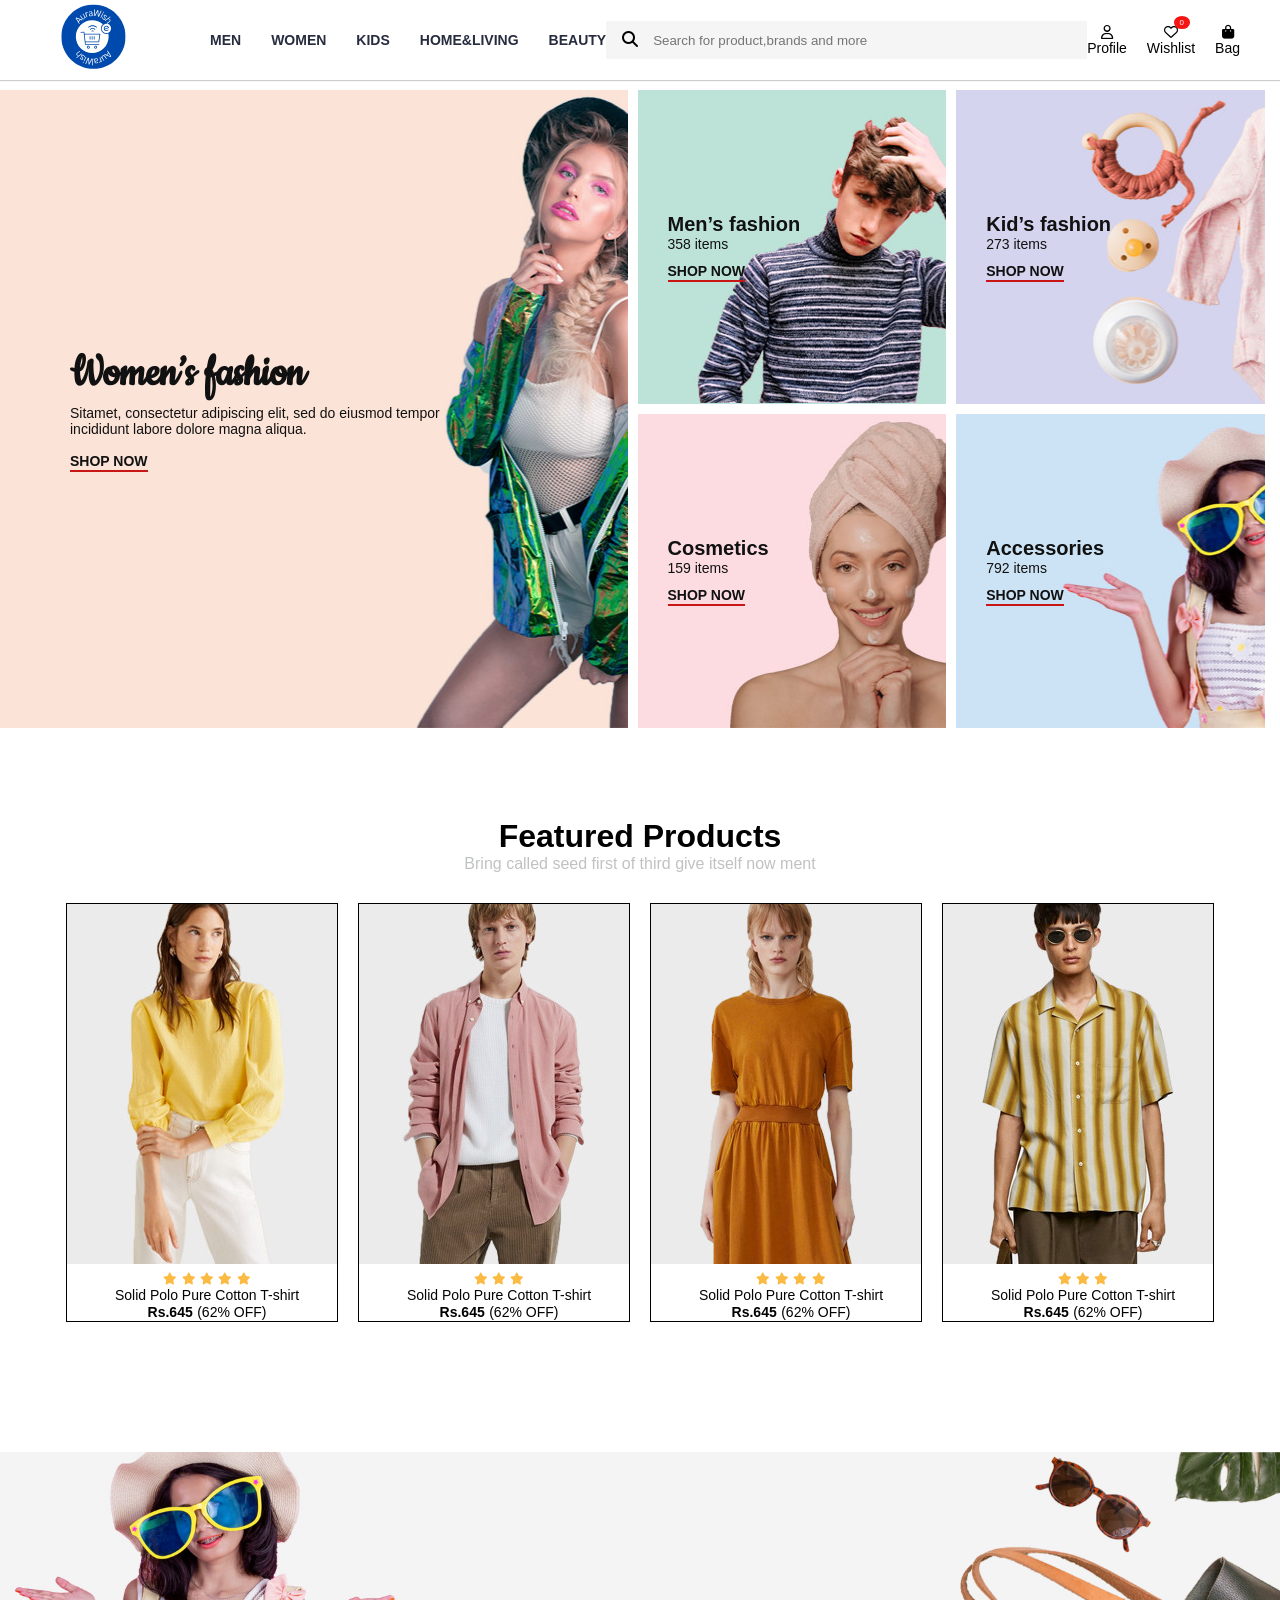
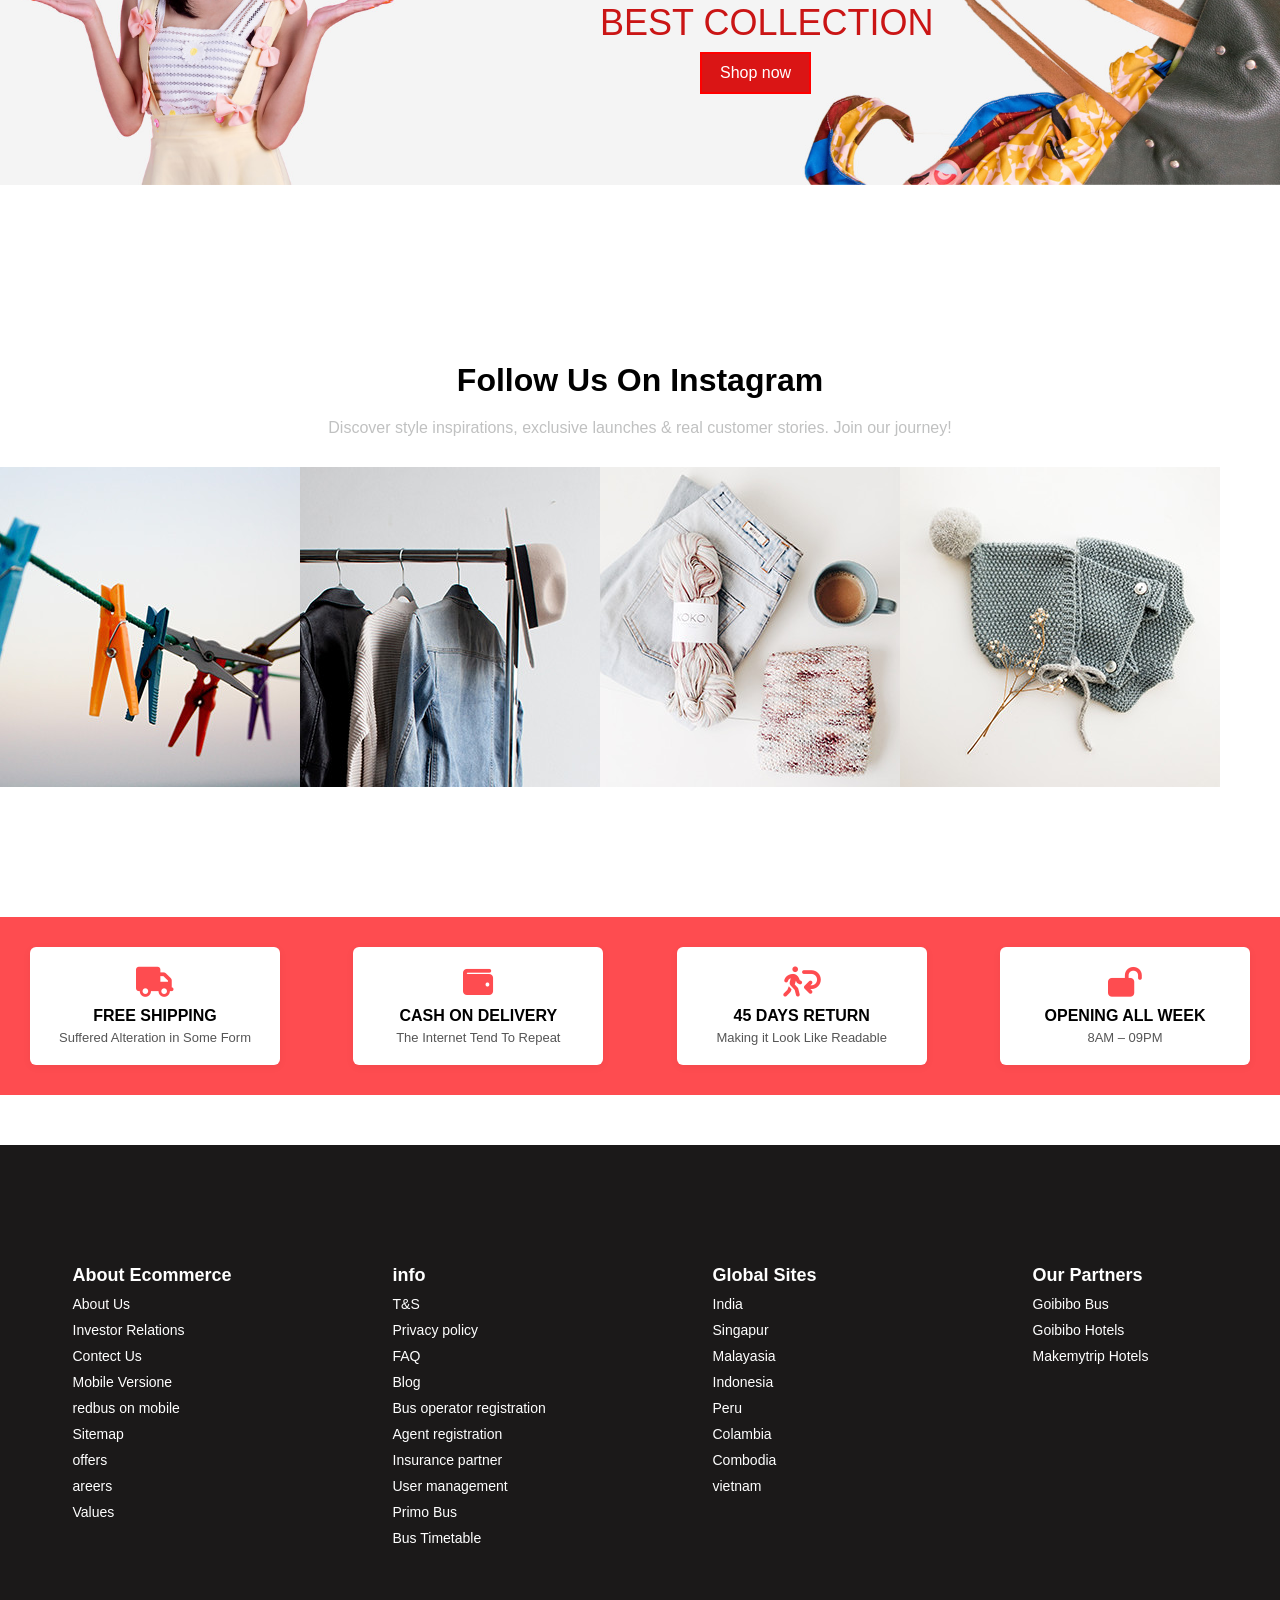
<file: index.html>
<!DOCTYPE html>
<html lang="en">
<head>
  <meta charset="UTF-8" />
  <meta name="viewport" content="width=device-width, initial-scale=1.0"/>
  <title>Categories Section</title>
  <link href="https://fonts.googleapis.com/css2?family=Cookie&display=swap" rel="stylesheet">
 <link rel="stylesheet" href="https://cdnjs.cloudflare.com/ajax/libs/font-awesome/6.7.2/css/all.min.css" integrity="sha512-Evv84Mr4kqVGRNSgIGL/F/aIDqQb7xQ2vcrdIwxfjThSH8CSR7PBEakCr51Ck+w+/U6swU2Im1vVX0SVk9ABhg==" crossorigin="anonymous" referrerpolicy="no-referrer" />
  <link rel="stylesheet" href="style.css" />
</head>
<body>
  <!-- header section start -->
<div class="main">
 <div class="header">
        <div class="logo">
            <a href="index.html"><img src="categories/AuraWish.svg"/></a>
        </div>
        <div class="nav-bar">
               <div class="men"><div class="men-text"> MEN</div>
                <div class="men-part">
                    <div class="topwear">
                      <ul>
                      <li style="color: #2622af;font-weight: bold;"> Topwear</li>
                      <a href="tshirt.html"> <li> T-Shirt</li></a>
                      <a href="tshirt.html"> <li> Casual Shirts</li></a>
                      <a href="tshirt.html"> <li> Formal Shirts</li></a>
                       <li>SweatShirts</li>
                       <li>Sweaters</li>
                       <li>Jackets</li>
                       <li>Blazers & Coats</li>
                       <li>Suits</li>
                       <li> Rain Jackets</li>
                      </ul>
                    </div>
                    </div>
                    </div>
             
               <!-- women header start -->
               <div class="women"><div class="women-text">WOMEN</div>
                <div class="women-part">
                  <div class="topwear">
                    <ul>
                    <li style="color: #2622af;font-weight: bold;"> Topwear</li>
                    <a href="tshirt.html"> <li> T-Shirt</li></a>
                    <a href="tshirt.html"> <li> Casual Shirts</li></a>
                    <a href="tshirt.html"> <li> Formal Shirts</li></a>
                     <li>SweatShirts</li>
                     <li>Sweaters</li>
                     <li>Jackets</li>
                    </ul>
                    <hr style="margin-top: 5px; margin-bottom: 5px; border: #EAEAEC 0.5px solid;">
                    <ul>
                    <li >Indian & festival wear</li>
                    <li> kurtas & kurtas set</li>
                    <li> sherwanis</li>
                  </ul>
                  </div>
    
                        <div class="topwear" style="background-color: #dadafa;">
                          <ul>
                          <li style="color:#2622af;font-weight: bold;">fashion accessories</li>
                           <li> wallets</li>
                           <li> belts</li>
                           <li>perfume & body mists</li>
                           <li>trimmers</li>
                           <li>deodorants</li>
                           
                          </ul>
                          <hr style="margin-top: 5px; margin-bottom: 5px; border: #EAEAEC 0.5px solid;" >

                        </div>
                  </div>
               </div>
               <div class="kids"><div class="women-text">KIDS</div>
                <div class="Kids-part">
                  <div class="topwear">
                    <ul>
                    <li style="color: #2622af;font-weight: bold;"> Topwear</li>
                    <a href="tshirt.html"> <li> T-Shirt</li></a>
                    <a href="tshirt.html"> <li> Casual Shirts</li></a>
                    <a href="tshirt.html"> <li> Formal Shirts</li></a>
                     <li>SweatShirts</li>
                     <li>Sweaters</li>
                     <li>Jackets</li>
                     <li>Blazers & Coats</li>
                  
                    </ul>
                    <hr style="margin-top: 5px; margin-bottom: 5px; border: #EAEAEC 0.5px solid;">
                    <ul>
                    <li >Indian & festival wear</li>
                    <li> kurtas & kurtas set</li>
                    <li> sherwanis</li>
               
                  </ul>
                  </div>
                  <div class="topwear" style="background-color:#dadafa">
                      <ul >
                          <li style="color: #2622af;font-weight: bold;">Bottomwear</li>
                          <li>jeans</li>
                          <li> casual trousers</li>
                       
                        </ul>
                        <hr style="margin-top: 5px; margin-bottom: 5px;border: #EAEAEC 0.5px solid;">
                        <ul>
                          <li style="color: #2622af;font-weight: bold;">Innerwear & sleepwear</li>
                          <li>briefs & trucks</li>
                          <li> boxers</li>
                        </ul>
                   
                  
                        </div>
           
                
                     
                  </div>
               </div>
               <div class="home"><div class="women-text">HOME&LIVING</div>
                <div class="Home-part">
                  <div class="topwear">
                    <ul>
                    <li style="color: #2622af;font-weight: bold;"> Topwear</li>
                    <a href="tshirt.html"> <li> T-Shirt</li></a>
                    <a href="tshirt.html"> <li> Casual Shirts</li></a>
                    <a href="tshirt.html"> <li> Formal Shirts</li></a>
                     <li>SweatShirts</li>
                     <li>Sweaters</li>
                     <li>Jackets</li>
                 
                    </ul>
          
                 
                  </div>
                  <div class="topwear" style="background-color:#dadafa">
                      <ul >
                          <li style="color: #2622af;font-weight: bold;">Bottomwear</li>
                          <li>jeans</li>
                          <li> casual trousers</li>
                        
                        </ul>
                        <hr style="margin-top: 5px; margin-bottom: 5px;border: #EAEAEC 0.5px solid;">
                        <ul>
                          <li style="color: #2622af;font-weight: bold;">Innerwear & sleepwear</li>
                          <li>briefs & trucks</li>
                          <li> boxers</li>
                        </ul>
                        </div>
                     
                    
                     
                  </div>
               </div>
               <div class="beauty"><div class="women-text">BEAUTY</div>
                <div class="beauty-part">
                  <div class="topwear">
                    <ul>
                    <li style="color: #2622af;font-weight: bold;"> Topwear</li>
                    <a href="tshirt.html"> <li> T-Shirt</li></a>
                    <a href="tshirt.html"> <li> Casual Shirts</li></a>
                    <a href="tshirt.html"> <li> Formal Shirts</li></a>
                     <li>SweatShirts</li>
                     <li>Sweaters</li>
                  
                    </ul>
      
                  </div>
   
                  </div>
               </div>
    
            </div>
        <div class="searchbar">
            <div class="search-icon"> <i class="fa-solid fa-magnifying-glass"></i></div>
            <div>
                <input type="text" placeholder="Search for product,brands and more">
            </div>
        </div>
        <div class="account">
            <div class="profile"><i class="fa-regular fa-user"></i><br>Profile
               <span class="badge">0</span>
            </div>
            <div class="wishlist"><i class="fa-regular fa-heart"></i><br>Wishlist</a></div>
            <div class="bag"><i class="fa-solid fa-bag-shopping"></i><br>Bag</a></div>
        </div>
    </div>
    <!--header section end-->

 

<!-- Categories Section Begin -->
<section class="categories">
  <div class="container-fluid">
    <div class="row">
      <div class="col-lg-6 p-0">
        <div class="categories__item categories__large__item" style="background-image: url('categories/category-1.jpg'); background-size: cover; background-position: center;">
          <div class="categories__text">
            <h1>Women’s fashion</h1>
            <p>Sitamet, consectetur adipiscing elit, sed do eiusmod tempor<br> 
                incididunt labore dolore magna aliqua.</p>
            <a href="page2.html">Shop now</a>
          </div>
        </div>
      </div>

      <div class="col-lg-6">
        <div class="row">
          <div class="col-lg-6 col-md-6 col-sm-6 p-0">
            <div class="categories__item" style="background-image: url('categories/category-2.jpg'); background-size: cover; background-position: center;">
              <div class="categories__text">
                <h4>Men’s fashion</h4>
                <p>358 items</p>
                <a href="page2.html">Shop now</a>
              </div>
            </div>
          </div>
          <div class="col-lg-6 col-md-6 col-sm-6 p-0">
            <div class="categories__item" style="background-image: url('categories/category-3.jpg'); background-size: cover; background-position: center;">
              <div class="categories__text">
                <h4>Kid’s fashion</h4>
                <p>273 items</p>
                <a href="page2.html">Shop now</a>
              </div>
            </div>
          </div>
          <div class="col-lg-6 col-md-6 col-sm-6 p-0">
            <div class="categories__item" style="background-image: url('categories/category-4.jpg'); background-size: cover; background-position: center;">
              <div class="categories__text">
                <h4>Cosmetics</h4>
                <p>159 items</p>
                <a href="page2.html">Shop now</a>
              </div>
            </div>
          </div>
          <div class="col-lg-6 col-md-6 col-sm-6 p-0">
            <div class="categories__item" style="background-image: url('categories/category-5.jpg'); background-size: cover; background-position: center;">
              <div class="categories__text">
                <h4>Accessories</h4>
                <p>792 items</p>
                <a href="page2.html">Shop now</a>
              </div>
            </div>
          </div>
        </div>
      </div>

    </div>
  </div>
</section>
<!-- Categories Section End -->


<!-- featured product section start -->
<div class="featured_products">
  <div class="featured_bold">
    <h1>Featured Products</h1>
    
 <p > Bring called seed first of third give itself now ment</p>  
  </div>

  <div class="feature_image">

  <div class="tshirt1">
    <a href="page2.html">
    <div class="box">
                <img src="categories/product-1.jpg">
                <div class="overlay"></div>
                </div>
                <div class="shirttext">
                  <i class="fa-solid fa-star"></i>
                  <i class="fa-solid fa-star"></i>
                  <i class="fa-solid fa-star"></i>
                  <i class="fa-solid fa-star"></i>
                  <i class="fa-solid fa-star"></i>
                    <br><p style="font-size: 14px; color: #030303;">Solid Polo Pure Cotton T-shirt</p>
                    <b style="font-size: 14px;">Rs.645</b>   <span class="red" style="font-size: 14px;">(62% OFF)</span>
                </div>
                </a>
            </div>
  <div class="tshirt1">
      <a href="page2.html">
    <div class="box">
                <img src="categories/product-2.jpg">
                <div class="overlay"></div>
                </div>
                <div class="shirttext">
                  <i class="fa-solid fa-star"></i>
                  <i class="fa-solid fa-star"></i>
                  <i class="fa-solid fa-star"></i>
                    <br><p style="font-size: 14px; color: #030303;">Solid Polo Pure Cotton T-shirt</p>
                    <b style="font-size: 14px;">Rs.645</b>   <span class="red" style="font-size: 14px;">(62% OFF)</span>
                </div>
                </a>
            </div>
              <div class="tshirt1">
                   <a href="page2.html">
    <div class="box">
                <img src="categories/product-3.jpg">
                <div class="overlay"></div>
                </div>
                <div class="shirttext">
                  <i class="fa-solid fa-star"></i>
                  <i class="fa-solid fa-star"></i>
                  <i class="fa-solid fa-star"></i>
                  <i class="fa-solid fa-star"></i>
      
                    <br><p style="font-size: 14px; color: #030303;">Solid Polo Pure Cotton T-shirt</p>
                    <b style="font-size: 14px;">Rs.645</b>   <span class="red" style="font-size: 14px;">(62% OFF)</span>
                </div>
                </a>
            </div>
              <div class="tshirt1">
                  <a href="page2.html">
    <div class="box">
                <img src="categories/product-5.jpg">
                <div class="overlay"></div>
                </div>
                <div class="shirttext">
                  <i class="fa-solid fa-star"></i>
                  <i class="fa-solid fa-star"></i>
                  <i class="fa-solid fa-star"></i>
            
                    <br><p style="font-size: 14px; color: #030303;">Solid Polo Pure Cotton T-shirt</p>
                    <b style="font-size: 14px;">Rs.645</b>   <span class="red" style="font-size: 14px;">(62% OFF)</span>
                </div>
                </a>
            </div>
  
 
  </div>
</div>

<!-- featured products end -->
 <!-- banner section start -->
<div class="banner">
  <div class="banner_image">
<img src="categories/banner-1.jpg">
<div class="banner_text">
 <p>BEST COLLECTION </p>
 <a href="page2.html">
      <button>Shop now</button></a>
</div>
</div>
</div>
<!-- banner section end -->

<!-- follow instagram  section start -->
 <div class="instagram">
  <div class="Instagram_class">
    <h1>Follow Us On Instagram</h1>
    
 <p > Discover style inspirations, exclusive launches & real customer stories. Join our journey!</p>  
  </div>

  <div class="insta_image">
    <div class="all_images">
    <div class="instaaimg">
    <img src="categories/insta-1.jpg">
    <div class="overlayy">
       <i class="fab fa-instagram"></i>
    </div>
    </div>
      <div class="instaaimg">
    <img src="categories/insta-2.jpg">
     <div class="overlayy">
       <i class="fab fa-instagram"></i>
    </div>
    </div>
      <div class="instaaimg">
    <img src="categories/insta-3.jpg">
     <div class="overlayy">
       <i class="fab fa-instagram"></i>
    </div>
    </div>
      <div class="instaaimg">
    <img src="categories/insta-4.jpg">
     <div class="overlayy">
       <i class="fab fa-instagram"></i>
    </div>
    </div>
    </div>
  </div>
  <!-- follow instram section end -->

<!-- feature section -->
<div class="features1">
  <div class="feature_box">
    <i class="fa-solid fa-truck"></i>
    <h4>FREE SHIPPING</h4>
    <p>Suffered Alteration in Some Form</p>
  </div>

  <div class="feature_box">
    <i class="fa-solid fa-wallet"></i>
    <h4>CASH ON DELIVERY</h4>
    <p>The Internet Tend To Repeat</p>
  </div>

  <div class="feature_box">
   <i class="fa-solid fa-person-walking-arrow-loop-left"></i>
    <h4>45 DAYS RETURN</h4>
    <p>Making it Look Like Readable</p>
  </div>

  <div class="feature_box">
    <i class="fa-solid fa-lock-open"></i>
    <h4>OPENING ALL WEEK</h4>
    <p>8AM – 09PM</p>
  </div>
</div>

   <!-- footer section start -->
<footer>
        <div class="footer_main">
    
             <div class="middle_column2">
                   <ul>
                    <strong>About Ecommerce</strong>
                    <li>About Us</li>
                    <li>Investor Relations</li>
                    <li>Contect Us</li>
                    <li>Mobile Versione</li>
                    <li>redbus on mobile</li>
                    <li>Sitemap</li>
                    <li>offers</li>
                    <li>areers</li>
                    <li>Values</li>
                   </ul>
             </div>

             <div class="middle_column2">
                <ul>
                 <strong>info</strong>
  <li>T&S</li>
                 <li>Privacy policy</li>
                 <li>FAQ</li>
                 <li>Blog</li>
                 <li>Bus operator registration</li>
                 <li>Agent registration</li>
                 <li>Insurance partner</li>
                 <li>User management</li>
                 <li>Primo Bus</li>
                 <li>Bus Timetable</li>
                </ul>
          </div>


      <div class="middle_column2">
        <ul>
         <strong>Global Sites</strong>
         <li>India</li>
         <li>Singapur</li>
         <li>Malayasia</li>
         <li>Indonesia</li>
         <li>Peru</li>
         <li>Colambia</li>
         <li>Combodia</li>
         <li>vietnam</li>
        </ul>
</div>

  <div class="middle_column2">
    <ul>
     <strong>Our Partners</strong>
     <li>Goibibo Bus</li>
     <li>Goibibo Hotels</li>
     <li>Makemytrip Hotels</li>
    </ul>
   </div>
        </div>
    </footer>
</div>
</file>
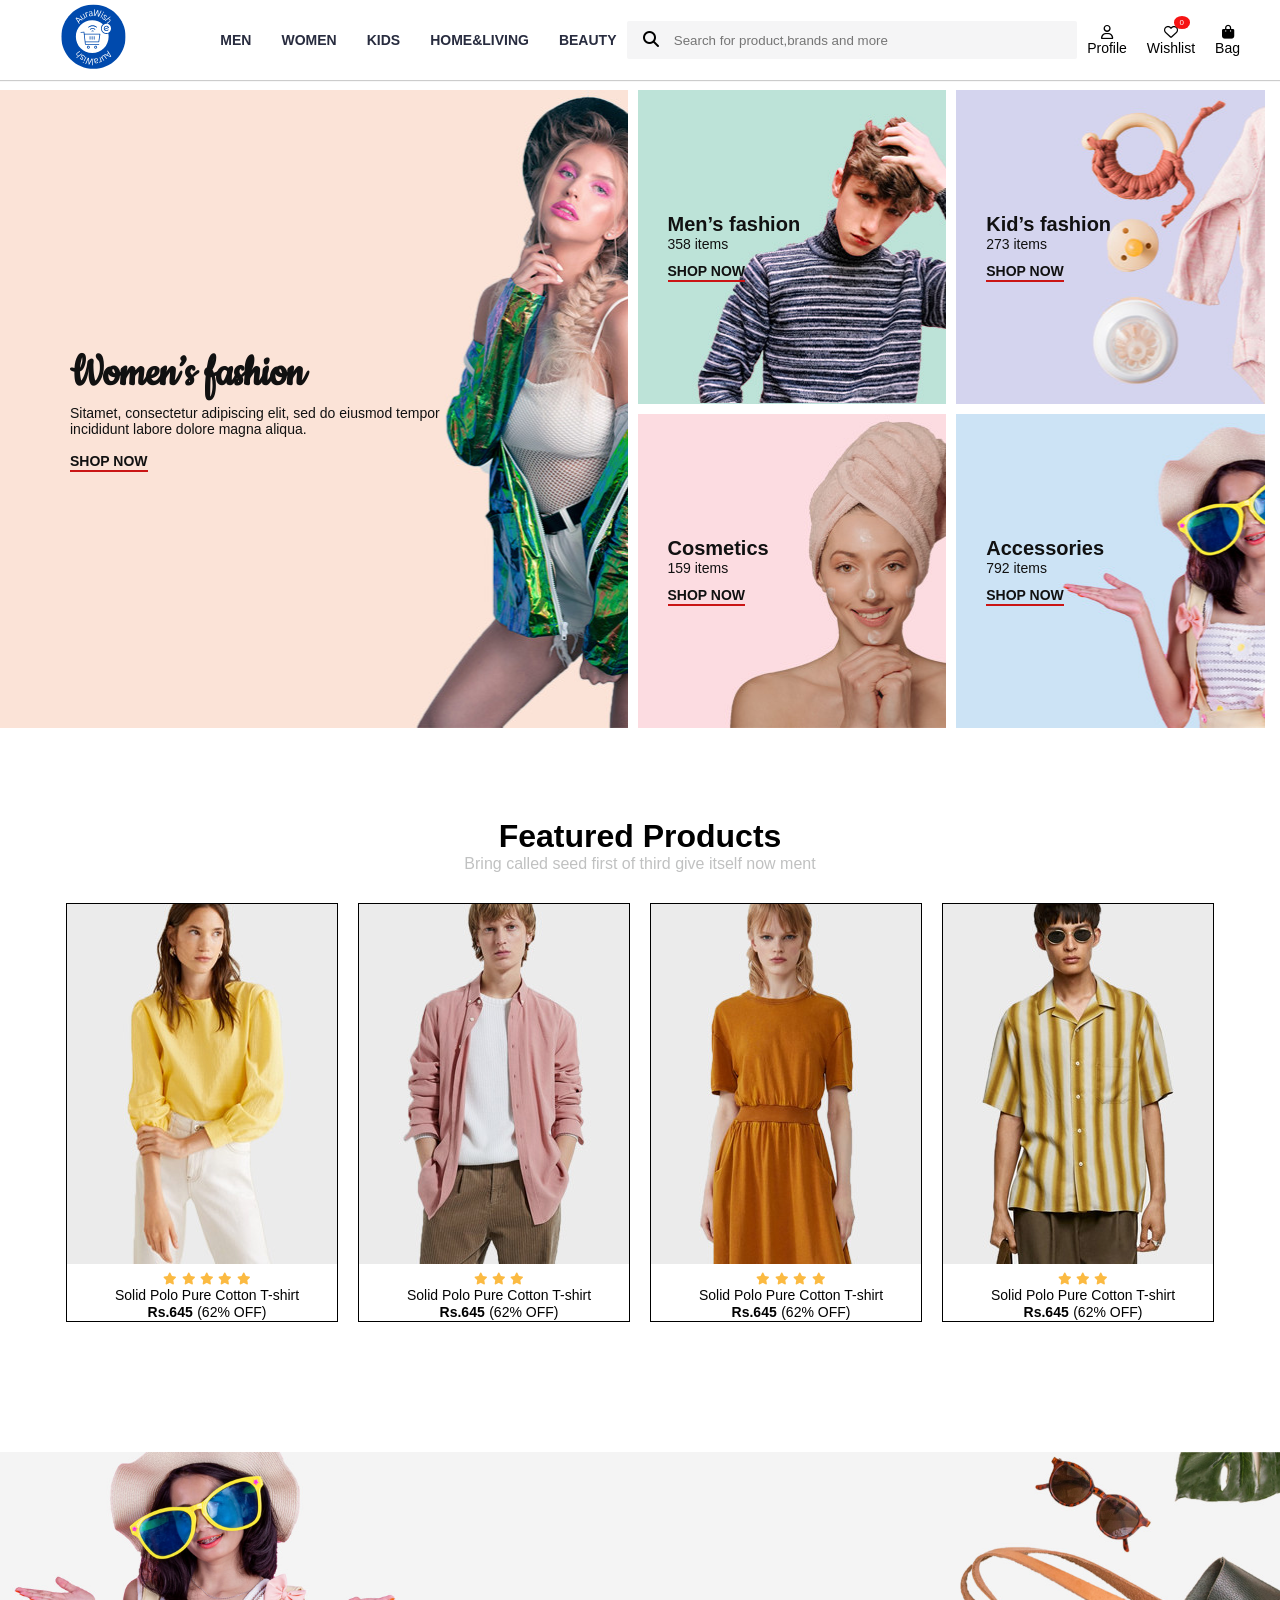
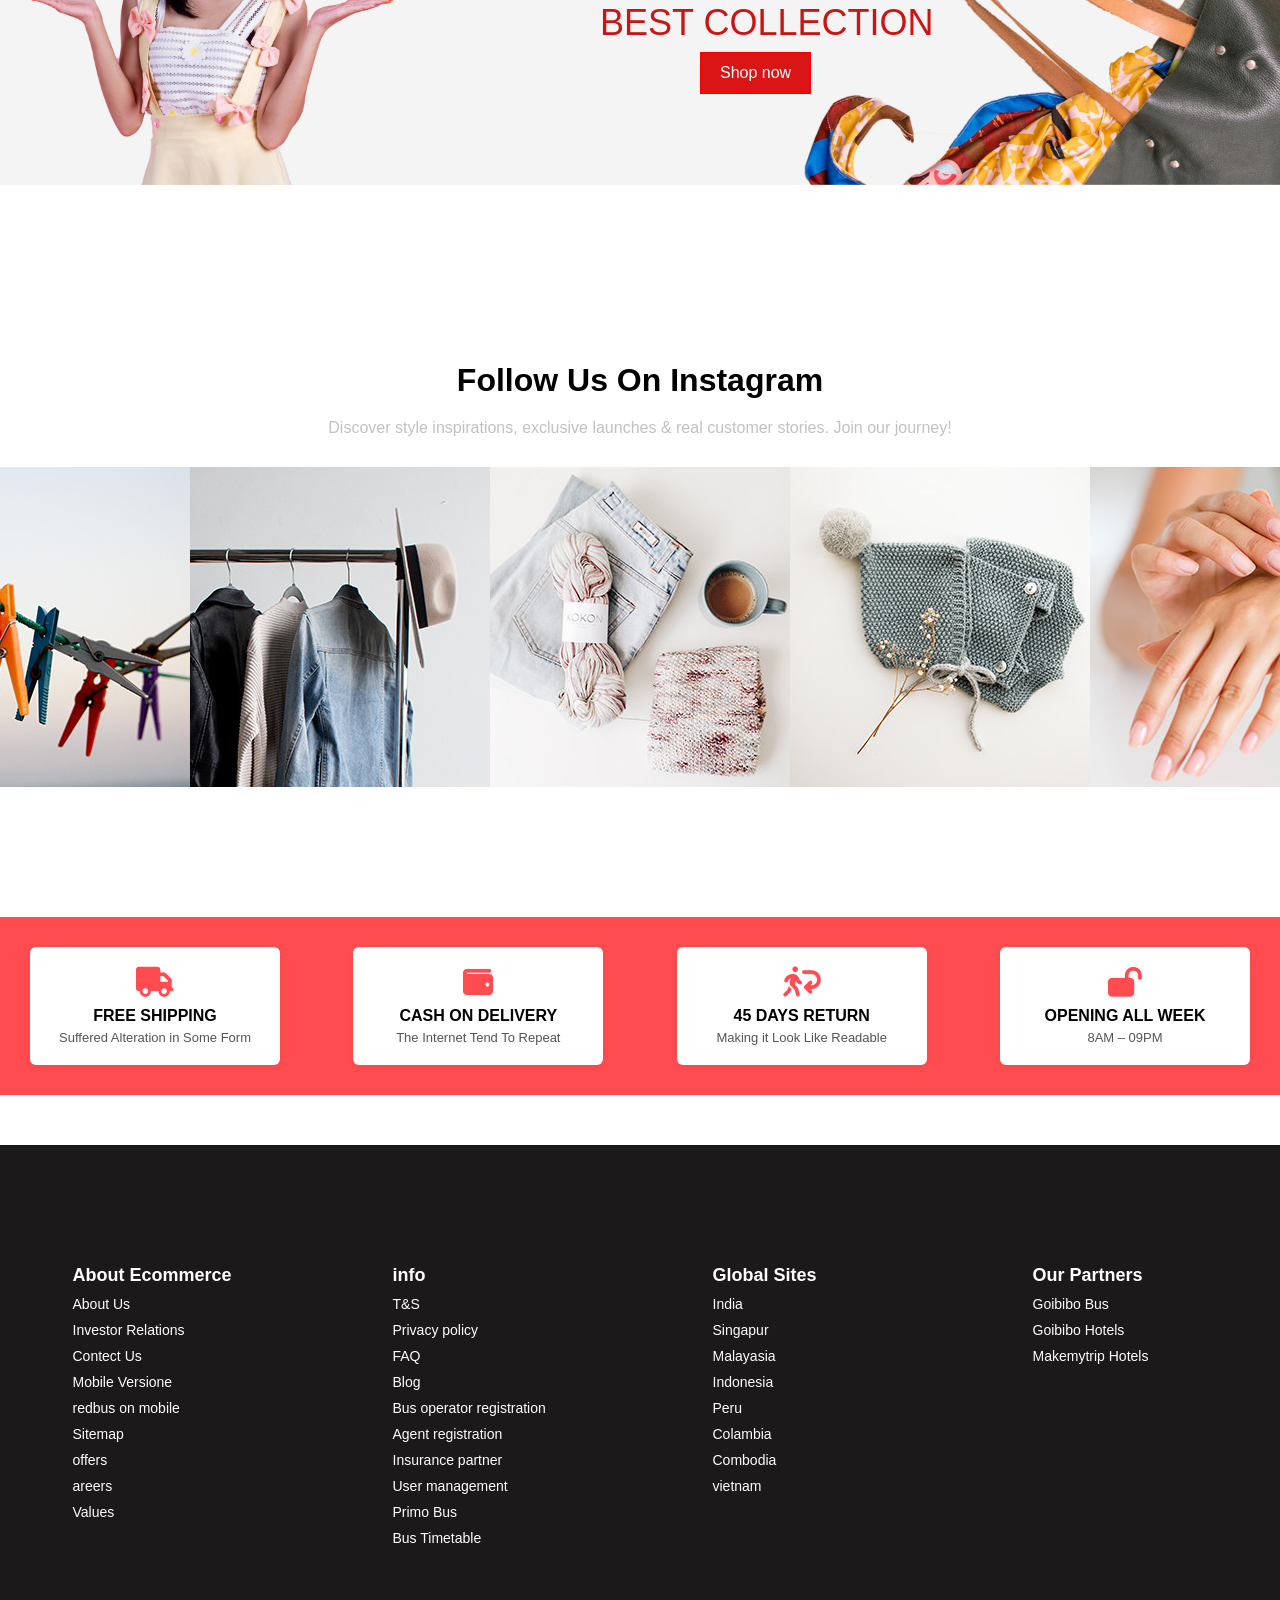
<file: ecommerce/index.html>
<!DOCTYPE html>
<html lang="en">
<head>
  <meta charset="UTF-8" />
  <meta name="viewport" content="width=device-width, initial-scale=1.0"/>
  <title>Categories Section</title>
  <link href="https://fonts.googleapis.com/css2?family=Cookie&display=swap" rel="stylesheet">
 <link rel="stylesheet" href="https://cdnjs.cloudflare.com/ajax/libs/font-awesome/6.7.2/css/all.min.css" integrity="sha512-Evv84Mr4kqVGRNSgIGL/F/aIDqQb7xQ2vcrdIwxfjThSH8CSR7PBEakCr51Ck+w+/U6swU2Im1vVX0SVk9ABhg==" crossorigin="anonymous" referrerpolicy="no-referrer" />
  <link rel="stylesheet" href="style.css" />
</head>
<body>
  <!-- header section start -->
<div class="main">
 <div class="header">
        <div class="logo">
            <a href="index.html"><img src="categories/AuraWish.svg"/></a>
        </div>
        <div class="nav-bar">
               <div class="men"><div class="men-text"> MEN</div>
                <div class="men-part">
                    <div class="topwear">
                      <ul>
                      <li style="color: #2622af;font-weight: bold;"> Topwear</li>
                      <a href="tshirt.html"> <li> T-Shirt</li></a>
                      <a href="tshirt.html"> <li> Casual Shirts</li></a>
                      <a href="tshirt.html"> <li> Formal Shirts</li></a>
                       <li>SweatShirts</li>
                       <li>Sweaters</li>
                       <li>Jackets</li>
                       <li>Blazers & Coats</li>
                       <li>Suits</li>
                       <li> Rain Jackets</li>
                      </ul>
                    </div>
                    </div>
                    </div>
             
               <!-- women header start -->
               <div class="women"><div class="women-text">WOMEN</div>
                <div class="women-part">
                  <div class="topwear">
                    <ul>
                    <li style="color: #2622af;font-weight: bold;"> Topwear</li>
                    <a href="tshirt.html"> <li> T-Shirt</li></a>
                    <a href="tshirt.html"> <li> Casual Shirts</li></a>
                    <a href="tshirt.html"> <li> Formal Shirts</li></a>
                     <li>SweatShirts</li>
                     <li>Sweaters</li>
                     <li>Jackets</li>
                    </ul>
                    <hr style="margin-top: 5px; margin-bottom: 5px; border: #EAEAEC 0.5px solid;">
                    <ul>
                    <li >Indian & festival wear</li>
                    <li> kurtas & kurtas set</li>
                    <li> sherwanis</li>
                  </ul>
                  </div>
    
                        <div class="topwear" style="background-color: #dadafa;">
                          <ul>
                          <li style="color:#2622af;font-weight: bold;">fashion accessories</li>
                           <li> wallets</li>
                           <li> belts</li>
                           <li>perfume & body mists</li>
                           <li>trimmers</li>
                           <li>deodorants</li>
                           
                          </ul>
                          <hr style="margin-top: 5px; margin-bottom: 5px; border: #EAEAEC 0.5px solid;" >

                        </div>
                  </div>
               </div>
               <div class="kids"><div class="women-text">KIDS</div>
                <div class="Kids-part">
                  <div class="topwear">
                    <ul>
                    <li style="color: #2622af;font-weight: bold;"> Topwear</li>
                    <a href="tshirt.html"> <li> T-Shirt</li></a>
                    <a href="tshirt.html"> <li> Casual Shirts</li></a>
                    <a href="tshirt.html"> <li> Formal Shirts</li></a>
                     <li>SweatShirts</li>
                     <li>Sweaters</li>
                     <li>Jackets</li>
                     <li>Blazers & Coats</li>
                  
                    </ul>
                    <hr style="margin-top: 5px; margin-bottom: 5px; border: #EAEAEC 0.5px solid;">
                    <ul>
                    <li >Indian & festival wear</li>
                    <li> kurtas & kurtas set</li>
                    <li> sherwanis</li>
               
                  </ul>
                  </div>
                  <div class="topwear" style="background-color:#dadafa">
                      <ul >
                          <li style="color: #2622af;font-weight: bold;">Bottomwear</li>
                          <li>jeans</li>
                          <li> casual trousers</li>
                       
                        </ul>
                        <hr style="margin-top: 5px; margin-bottom: 5px;border: #EAEAEC 0.5px solid;">
                        <ul>
                          <li style="color: #2622af;font-weight: bold;">Innerwear & sleepwear</li>
                          <li>briefs & trucks</li>
                          <li> boxers</li>
                        </ul>
                   
                  
                        </div>
           
                
                     
                  </div>
               </div>
               <div class="home"><div class="women-text">HOME&LIVING</div>
                <div class="Home-part">
                  <div class="topwear">
                    <ul>
                    <li style="color: #2622af;font-weight: bold;"> Topwear</li>
                    <a href="tshirt.html"> <li> T-Shirt</li></a>
                    <a href="tshirt.html"> <li> Casual Shirts</li></a>
                    <a href="tshirt.html"> <li> Formal Shirts</li></a>
                     <li>SweatShirts</li>
                     <li>Sweaters</li>
                     <li>Jackets</li>
                 
                    </ul>
          
                 
                  </div>
                  <div class="topwear" style="background-color:#dadafa">
                      <ul >
                          <li style="color: #2622af;font-weight: bold;">Bottomwear</li>
                          <li>jeans</li>
                          <li> casual trousers</li>
                        
                        </ul>
                        <hr style="margin-top: 5px; margin-bottom: 5px;border: #EAEAEC 0.5px solid;">
                        <ul>
                          <li style="color: #2622af;font-weight: bold;">Innerwear & sleepwear</li>
                          <li>briefs & trucks</li>
                          <li> boxers</li>
                        </ul>
                        </div>
                     
                    
                     
                  </div>
               </div>
               <div class="beauty"><div class="women-text">BEAUTY</div>
                <div class="beauty-part">
                  <div class="topwear">
                    <ul>
                    <li style="color: #2622af;font-weight: bold;"> Topwear</li>
                    <a href="tshirt.html"> <li> T-Shirt</li></a>
                    <a href="tshirt.html"> <li> Casual Shirts</li></a>
                    <a href="tshirt.html"> <li> Formal Shirts</li></a>
                     <li>SweatShirts</li>
                     <li>Sweaters</li>
                  
                    </ul>
      
                  </div>
   
                  </div>
               </div>
    
            </div>
        <div class="searchbar">
            <div class="search-icon"> <i class="fa-solid fa-magnifying-glass"></i></div>
            <div>
                <input type="text" placeholder="Search for product,brands and more">
            </div>
        </div>
        <div class="account">
            <div class="profile"><i class="fa-regular fa-user"></i><br>Profile
               <span class="badge">0</span>
            </div>
            <div class="wishlist"><i class="fa-regular fa-heart"></i><br>Wishlist</a></div>
            <div class="bag"><i class="fa-solid fa-bag-shopping"></i><br>Bag</a></div>
        </div>
    </div>
    <!--header section end-->

 

<!-- Categories Section Begin -->
<section class="categories">
  <div class="container-fluid">
    <div class="row">
      <div class="col-lg-6 p-0">
        <div class="categories__item categories__large__item" style="background-image: url('categories/category-1.jpg'); background-size: cover; background-position: center;">
          <div class="categories__text">
            <h1>Women’s fashion</h1>
            <p>Sitamet, consectetur adipiscing elit, sed do eiusmod tempor<br> 
                incididunt labore dolore magna aliqua.</p>
            <a href="page2.html">Shop now</a>
          </div>
        </div>
      </div>

      <div class="col-lg-6">
        <div class="row">
          <div class="col-lg-6 col-md-6 col-sm-6 p-0">
            <div class="categories__item" style="background-image: url('categories/category-2.jpg'); background-size: cover; background-position: center;">
              <div class="categories__text">
                <h4>Men’s fashion</h4>
                <p>358 items</p>
                <a href="page2.html">Shop now</a>
              </div>
            </div>
          </div>
          <div class="col-lg-6 col-md-6 col-sm-6 p-0">
            <div class="categories__item" style="background-image: url('categories/category-3.jpg'); background-size: cover; background-position: center;">
              <div class="categories__text">
                <h4>Kid’s fashion</h4>
                <p>273 items</p>
                <a href="page2.html">Shop now</a>
              </div>
            </div>
          </div>
          <div class="col-lg-6 col-md-6 col-sm-6 p-0">
            <div class="categories__item" style="background-image: url('categories/category-4.jpg'); background-size: cover; background-position: center;">
              <div class="categories__text">
                <h4>Cosmetics</h4>
                <p>159 items</p>
                <a href="page2.html">Shop now</a>
              </div>
            </div>
          </div>
          <div class="col-lg-6 col-md-6 col-sm-6 p-0">
            <div class="categories__item" style="background-image: url('categories/category-5.jpg'); background-size: cover; background-position: center;">
              <div class="categories__text">
                <h4>Accessories</h4>
                <p>792 items</p>
                <a href="page2.html">Shop now</a>
              </div>
            </div>
          </div>
        </div>
      </div>

    </div>
  </div>
</section>
<!-- Categories Section End -->


<!-- featured product section start -->
<div class="featured_products">
  <div class="featured_bold">
    <h1>Featured Products</h1>
    
 <p > Bring called seed first of third give itself now ment</p>  
  </div>

  <div class="feature_image">

  <div class="tshirt1">
    <a href="page2.html">
    <div class="box">
                <img src="categories/product-1.jpg">
                <div class="overlay"></div>
                </div>
                <div class="shirttext">
                  <i class="fa-solid fa-star"></i>
                  <i class="fa-solid fa-star"></i>
                  <i class="fa-solid fa-star"></i>
                  <i class="fa-solid fa-star"></i>
                  <i class="fa-solid fa-star"></i>
                    <br><p style="font-size: 14px; color: #030303;">Solid Polo Pure Cotton T-shirt</p>
                    <b style="font-size: 14px;">Rs.645</b>   <span class="red" style="font-size: 14px;">(62% OFF)</span>
                </div>
                </a>
            </div>
  <div class="tshirt1">
      <a href="page2.html">
    <div class="box">
                <img src="categories/product-2.jpg">
                <div class="overlay"></div>
                </div>
                <div class="shirttext">
                  <i class="fa-solid fa-star"></i>
                  <i class="fa-solid fa-star"></i>
                  <i class="fa-solid fa-star"></i>
                    <br><p style="font-size: 14px; color: #030303;">Solid Polo Pure Cotton T-shirt</p>
                    <b style="font-size: 14px;">Rs.645</b>   <span class="red" style="font-size: 14px;">(62% OFF)</span>
                </div>
                </a>
            </div>
              <div class="tshirt1">
                   <a href="page2.html">
    <div class="box">
                <img src="categories/product-3.jpg">
                <div class="overlay"></div>
                </div>
                <div class="shirttext">
                  <i class="fa-solid fa-star"></i>
                  <i class="fa-solid fa-star"></i>
                  <i class="fa-solid fa-star"></i>
                  <i class="fa-solid fa-star"></i>
      
                    <br><p style="font-size: 14px; color: #030303;">Solid Polo Pure Cotton T-shirt</p>
                    <b style="font-size: 14px;">Rs.645</b>   <span class="red" style="font-size: 14px;">(62% OFF)</span>
                </div>
                </a>
            </div>
              <div class="tshirt1">
                  <a href="page2.html">
    <div class="box">
                <img src="categories/product-5.jpg">
                <div class="overlay"></div>
                </div>
                <div class="shirttext">
                  <i class="fa-solid fa-star"></i>
                  <i class="fa-solid fa-star"></i>
                  <i class="fa-solid fa-star"></i>
            
                    <br><p style="font-size: 14px; color: #030303;">Solid Polo Pure Cotton T-shirt</p>
                    <b style="font-size: 14px;">Rs.645</b>   <span class="red" style="font-size: 14px;">(62% OFF)</span>
                </div>
                </a>
            </div>
  
 
  </div>
</div>

<!-- featured products end -->
 <!-- banner section start -->
<div class="banner">
  <div class="banner_image">
<img src="categories/banner-1.jpg">
<div class="banner_text">
 <p>BEST COLLECTION </p>
 <a href="page2.html">
      <button>Shop now</button></a>
</div>
</div>
</div>
<!-- banner section end -->

<!-- follow instagram  section start -->
 <div class="instagram">
  <div class="Instagram_class">
    <h1>Follow Us On Instagram</h1>
    
 <p > Discover style inspirations, exclusive launches & real customer stories. Join our journey!</p>  
  </div>

  <div class="insta_image">
    <div class="all_images">
    <div class="instaaimg">
    <img src="categories/insta-1.jpg">
    <div class="overlayy">
       <i class="fab fa-instagram"></i>
    </div>
    </div>
      <div class="instaaimg">
    <img src="categories/insta-2.jpg">
     <div class="overlayy">
       <i class="fab fa-instagram"></i>
    </div>
    </div>
      <div class="instaaimg">
    <img src="categories/insta-3.jpg">
     <div class="overlayy">
       <i class="fab fa-instagram"></i>
    </div>
    </div>
      <div class="instaaimg">
    <img src="categories/insta-4.jpg">
     <div class="overlayy">
       <i class="fab fa-instagram"></i>
    </div>
    </div>
      <div class="instaaimg">
    <img src="categories/insta-5.jpg">
     <div class="overlayy">
       <i class="fab fa-instagram"></i>
    </div>
    </div>
    </div>
  </div>
  <!-- follow instram section end -->

<!-- feature section -->
<div class="features1">
  <div class="feature_box">
    <i class="fa-solid fa-truck"></i>
    <h4>FREE SHIPPING</h4>
    <p>Suffered Alteration in Some Form</p>
  </div>

  <div class="feature_box">
    <i class="fa-solid fa-wallet"></i>
    <h4>CASH ON DELIVERY</h4>
    <p>The Internet Tend To Repeat</p>
  </div>

  <div class="feature_box">
   <i class="fa-solid fa-person-walking-arrow-loop-left"></i>
    <h4>45 DAYS RETURN</h4>
    <p>Making it Look Like Readable</p>
  </div>

  <div class="feature_box">
    <i class="fa-solid fa-lock-open"></i>
    <h4>OPENING ALL WEEK</h4>
    <p>8AM – 09PM</p>
  </div>
</div>

   <!-- footer section start -->
<footer>
        <div class="footer_main">
    
             <div class="middle_column2">
                   <ul>
                    <strong>About Ecommerce</strong>
                    <li>About Us</li>
                    <li>Investor Relations</li>
                    <li>Contect Us</li>
                    <li>Mobile Versione</li>
                    <li>redbus on mobile</li>
                    <li>Sitemap</li>
                    <li>offers</li>
                    <li>areers</li>
                    <li>Values</li>
                   </ul>
             </div>

             <div class="middle_column2">
                <ul>
                 <strong>info</strong>
  <li>T&S</li>
                 <li>Privacy policy</li>
                 <li>FAQ</li>
                 <li>Blog</li>
                 <li>Bus operator registration</li>
                 <li>Agent registration</li>
                 <li>Insurance partner</li>
                 <li>User management</li>
                 <li>Primo Bus</li>
                 <li>Bus Timetable</li>
                </ul>
          </div>


      <div class="middle_column2">
        <ul>
         <strong>Global Sites</strong>
         <li>India</li>
         <li>Singapur</li>
         <li>Malayasia</li>
         <li>Indonesia</li>
         <li>Peru</li>
         <li>Colambia</li>
         <li>Combodia</li>
         <li>vietnam</li>
        </ul>
</div>

  <div class="middle_column2">
    <ul>
     <strong>Our Partners</strong>
     <li>Goibibo Bus</li>
     <li>Goibibo Hotels</li>
     <li>Makemytrip Hotels</li>
    </ul>
   </div>
        </div>
    </footer>
</div>
</file>
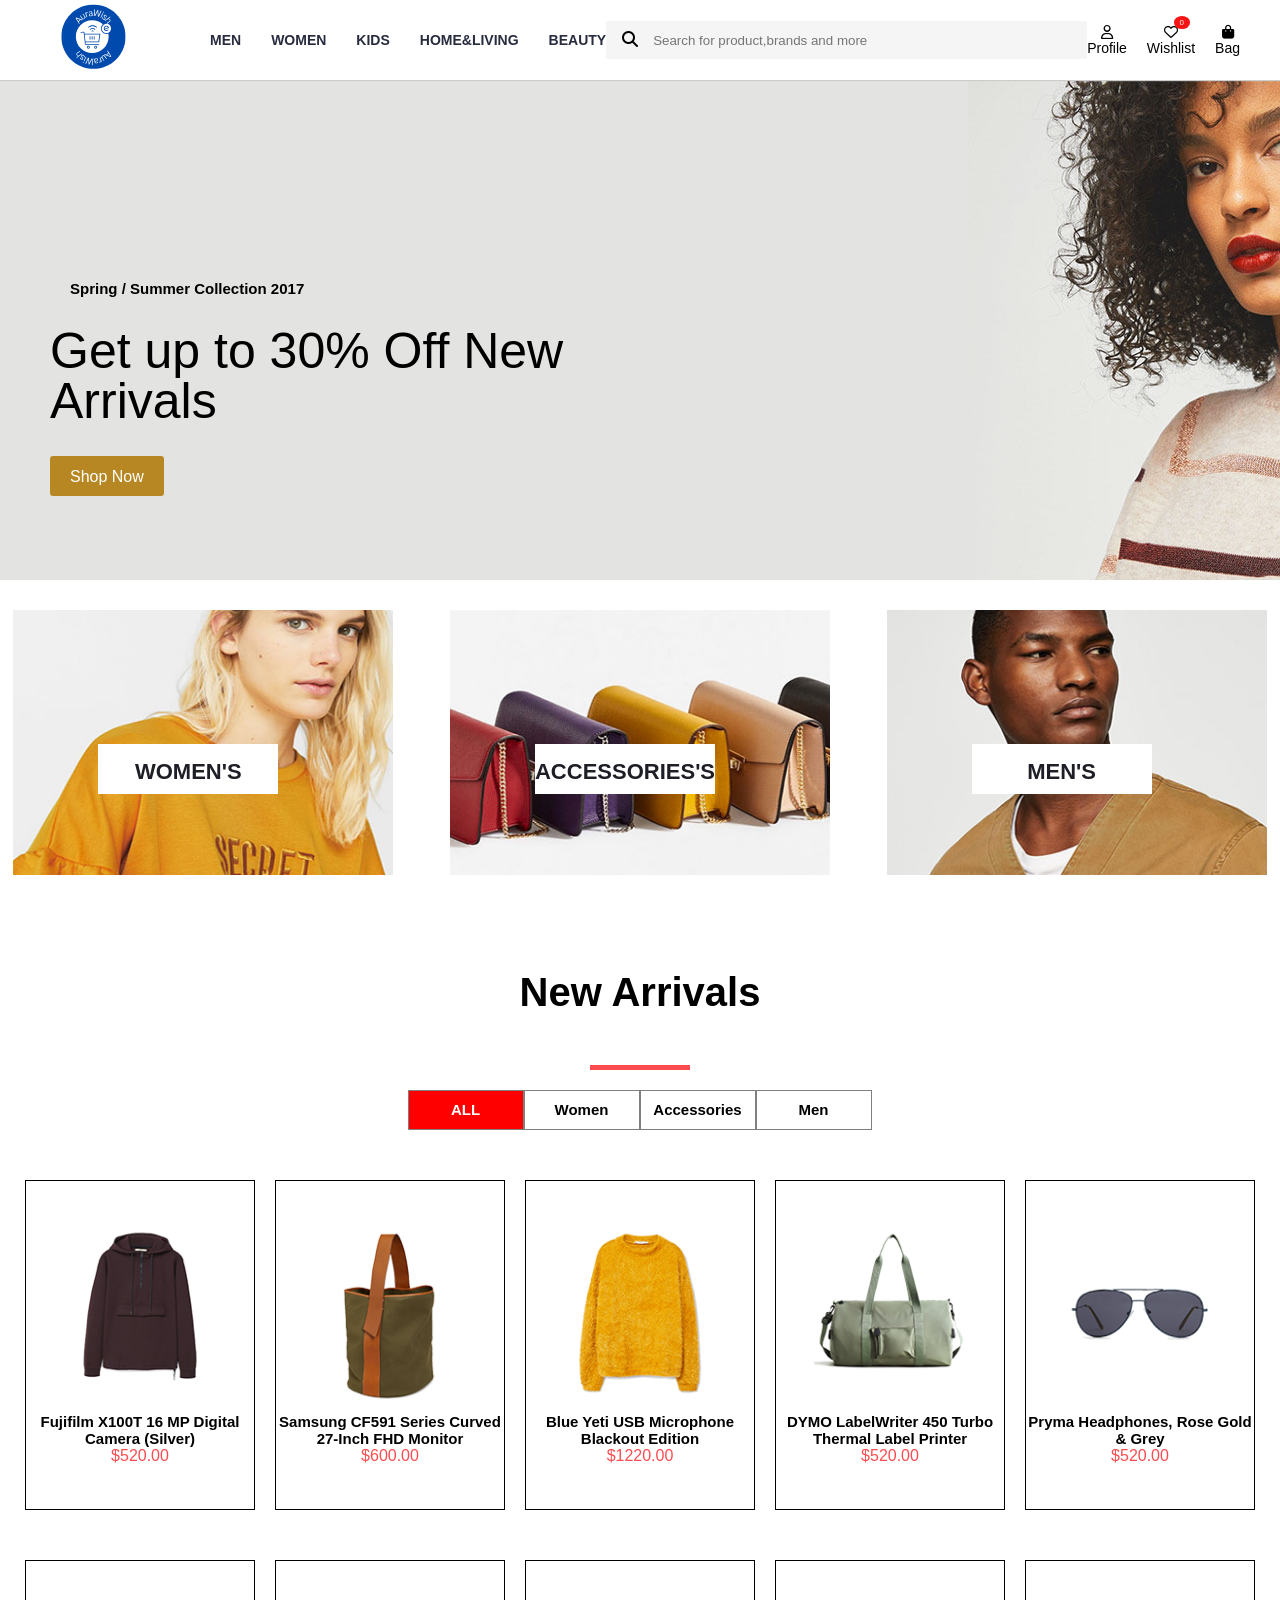
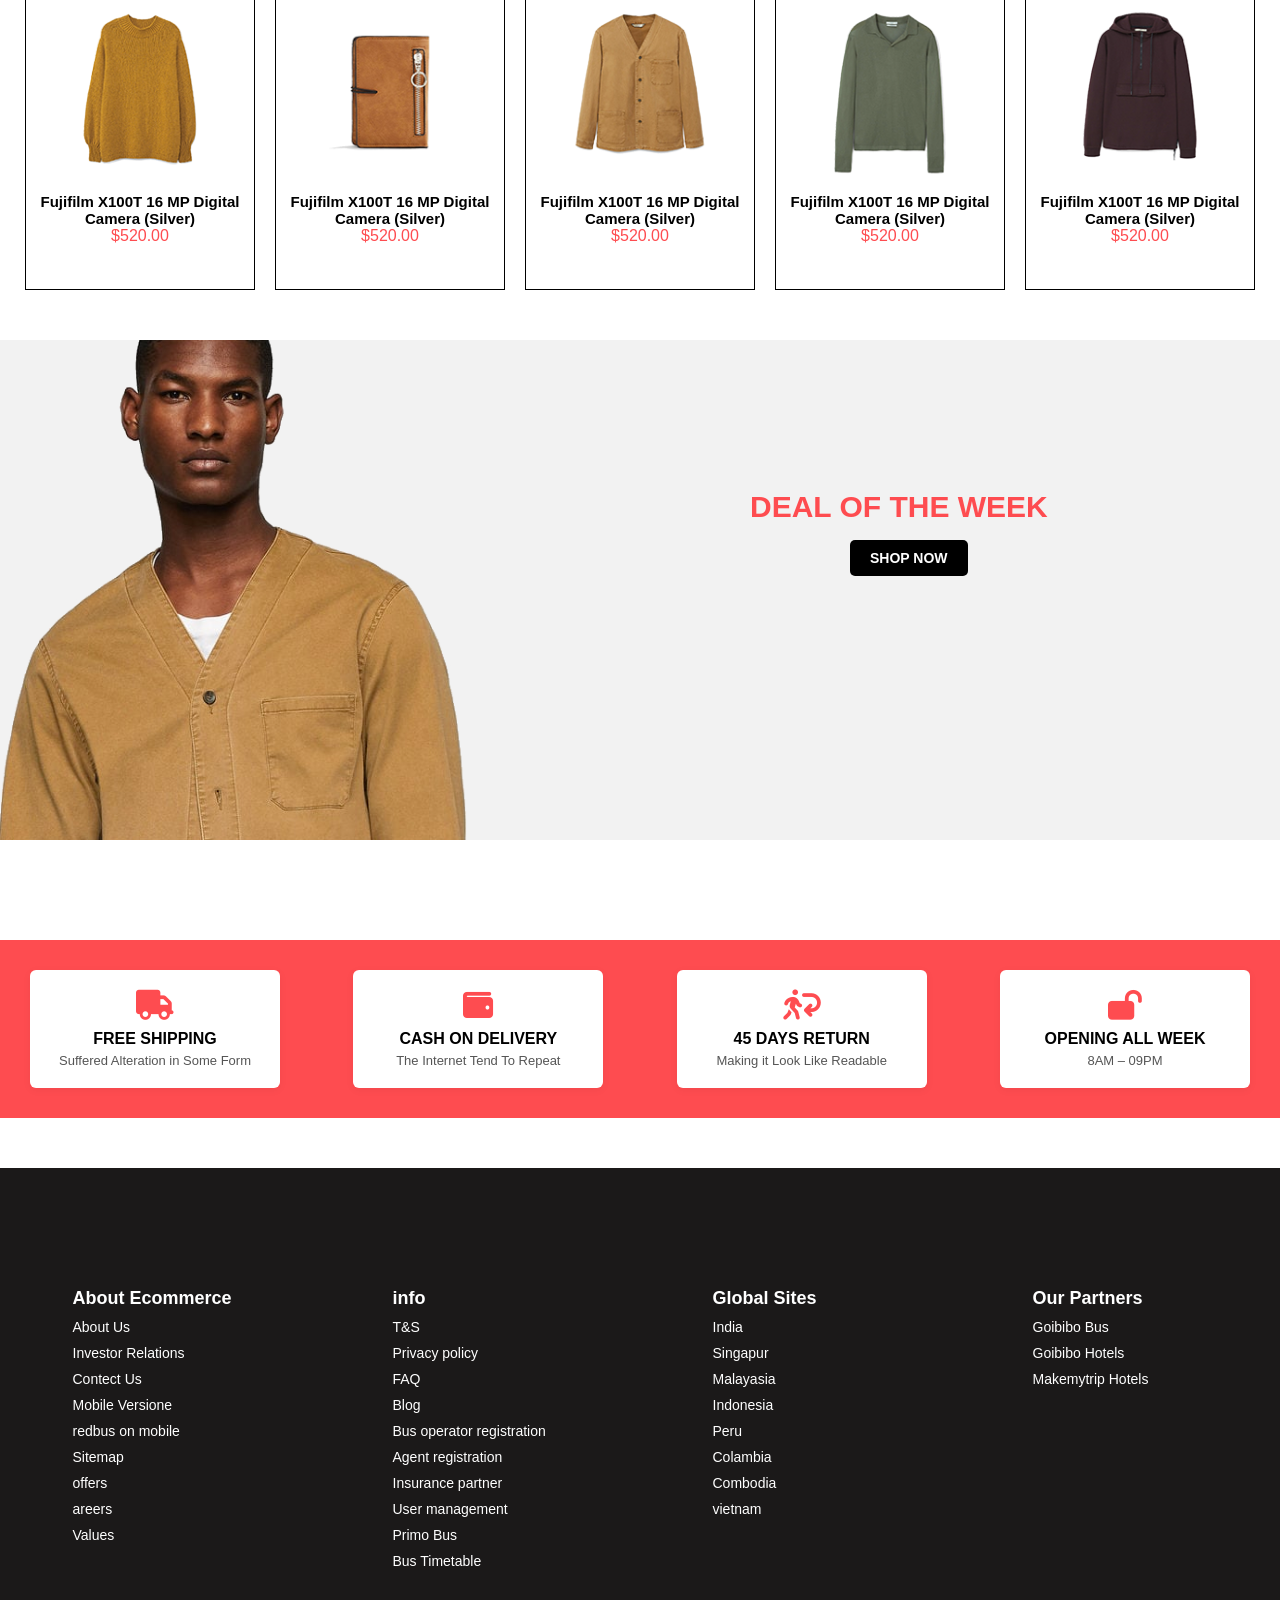
<file: page2.html>
<!DOCTYPE html>
<html lang="en">
<head>
    <meta charset="UTF-8">
    <meta name="viewport" content="width=device-width, initial-scale=1.0">
    <title>Document</title>
    <link rel="stylesheet" href="style.css">
    <link rel="stylesheet" href="https://cdnjs.cloudflare.com/ajax/libs/font-awesome/6.7.2/css/all.min.css"/>
</head>
<body>
<div class="header">
    <a href="index.html">
        <div class="logo">
            <a href="index.html"><img src="categories/AuraWish.svg"/></a>
        </div></a>
        <div class="nav-bar">
               <div class="men"><div class="men-text"> MEN</div>
                <div class="men-part">
                    <div class="topwear">
                      <ul>
                      <li style="color: #2622af;font-weight: bold;"> Topwear</li>
                      <a href="tshirt.html"> <li> T-Shirt</li></a>
                      <a href="tshirt.html"> <li> Casual Shirts</li></a>
                      <a href="tshirt.html"> <li> Formal Shirts</li></a>
                       <li>SweatShirts</li>
                       <li>Sweaters</li>
                       <li>Jackets</li>
                       <li>Blazers & Coats</li>
                       <li>Suits</li>
                       <li> Rain Jackets</li>
                      </ul>
                    </div>
                    </div>
                    </div>
             
               <!-- women header start -->
               <div class="women"><div class="women-text">WOMEN</div>
                <div class="women-part">
                  <div class="topwear">
                    <ul>
                    <li style="color: #2622af;font-weight: bold;"> Topwear</li>
                    <a href="tshirt.html"> <li> T-Shirt</li></a>
                    <a href="tshirt.html"> <li> Casual Shirts</li></a>
                    <a href="tshirt.html"> <li> Formal Shirts</li></a>
                     <li>SweatShirts</li>
                     <li>Sweaters</li>
                     <li>Jackets</li>
                    </ul>
                    <hr style="margin-top: 5px; margin-bottom: 5px; border: #EAEAEC 0.5px solid;">
                    <ul>
                    <li >Indian & festival wear</li>
                    <li> kurtas & kurtas set</li>
                    <li> sherwanis</li>
                  </ul>
                  </div>
    
                        <div class="topwear" style="background-color: #dadafa;">
                          <ul>
                          <li style="color:#2622af;font-weight: bold;">fashion accessories</li>
                           <li> wallets</li>
                           <li> belts</li>
                           <li>perfume & body mists</li>
                           <li>trimmers</li>
                           <li>deodorants</li>
                           
                          </ul>
                          <hr style="margin-top: 5px; margin-bottom: 5px; border: #EAEAEC 0.5px solid;" >

                        </div>
                  </div>
               </div>
               <div class="kids"><div class="women-text">KIDS</div>
                <div class="Kids-part">
                  <div class="topwear">
                    <ul>
                    <li style="color: #2622af;font-weight: bold;"> Topwear</li>
                    <a href="tshirt.html"> <li> T-Shirt</li></a>
                    <a href="tshirt.html"> <li> Casual Shirts</li></a>
                    <a href="tshirt.html"> <li> Formal Shirts</li></a>
                     <li>SweatShirts</li>
                     <li>Sweaters</li>
                     <li>Jackets</li>
                     <li>Blazers & Coats</li>
                  
                    </ul>
                    <hr style="margin-top: 5px; margin-bottom: 5px; border: #EAEAEC 0.5px solid;">
                    <ul>
                    <li >Indian & festival wear</li>
                    <li> kurtas & kurtas set</li>
                    <li> sherwanis</li>
               
                  </ul>
                  </div>
                  <div class="topwear" style="background-color:#dadafa">
                      <ul >
                          <li style="color: #2622af;font-weight: bold;">Bottomwear</li>
                          <li>jeans</li>
                          <li> casual trousers</li>
                       
                        </ul>
                        <hr style="margin-top: 5px; margin-bottom: 5px;border: #EAEAEC 0.5px solid;">
                        <ul>
                          <li style="color: #2622af;font-weight: bold;">Innerwear & sleepwear</li>
                          <li>briefs & trucks</li>
                          <li> boxers</li>
                        </ul>
                   
                  
                        </div>
           
                
                     
                  </div>
               </div>
               <div class="home"><div class="women-text">HOME&LIVING</div>
                <div class="Home-part">
                  <div class="topwear">
                    <ul>
                    <li style="color: #2622af;font-weight: bold;"> Topwear</li>
                    <a href="tshirt.html"> <li> T-Shirt</li></a>
                    <a href="tshirt.html"> <li> Casual Shirts</li></a>
                    <a href="tshirt.html"> <li> Formal Shirts</li></a>
                     <li>SweatShirts</li>
                     <li>Sweaters</li>
                     <li>Jackets</li>
                 
                    </ul>
          
                 
                  </div>
                  <div class="topwear" style="background-color:#dadafa">
                      <ul >
                          <li style="color: #2622af;font-weight: bold;">Bottomwear</li>
                          <li>jeans</li>
                          <li> casual trousers</li>
                        
                        </ul>
                        <hr style="margin-top: 5px; margin-bottom: 5px;border: #EAEAEC 0.5px solid;">
                        <ul>
                          <li style="color: #2622af;font-weight: bold;">Innerwear & sleepwear</li>
                          <li>briefs & trucks</li>
                          <li> boxers</li>
                        </ul>
                        </div>
                     
                    
                     
                  </div>
               </div>
               <div class="beauty"><div class="women-text">BEAUTY</div>
                <div class="beauty-part">
                  <div class="topwear">
                    <ul>
                    <li style="color: #2622af;font-weight: bold;"> Topwear</li>
                    <a href="tshirt.html"> <li> T-Shirt</li></a>
                    <a href="tshirt.html"> <li> Casual Shirts</li></a>
                    <a href="tshirt.html"> <li> Formal Shirts</li></a>
                     <li>SweatShirts</li>
                     <li>Sweaters</li>
                  
                    </ul>
      
                  </div>
   
                  </div>
               </div>
    
            </div>
        <div class="searchbar">
            <div class="search-icon"> <i class="fa-solid fa-magnifying-glass"></i></div>
            <div>
                <input type="text" placeholder="Search for product,brands and more">
            </div>
        </div>
        <div class="account">
            <div class="profile"><i class="fa-regular fa-user"></i><br>Profile
               <span class="badge">0</span>
            </div>
            <div class="wishlist"><i class="fa-regular fa-heart"></i><br>Wishlist</a></div>
            <div class="bag"><i class="fa-solid fa-bag-shopping"></i><br>Bag</a></div>
        </div>
    </div>
    <!--header section end-->

 


    <div class="shop_conatiner">
<div class="main_slider" style="background:url(img/slider_1.jpg);">
    <div class="main_slider_contint"><h6>Spring / Summer Collection 2017</h6>
        <h1>Get up to 30% Off New Arrivals</h1>
    <div class="shop_now_btn">
        <button>Shop Now</button>
    </div>

    </div>
</div>

<div class="banner">
    <div class="banner_img">
        <img src="img/banner_1.jpg">
        <div class="banner_img_text">
            WOMEN'S
        </div>
    </div>

    <div class="banner_img">
        <img src="img/banner_2.jpg">
        <div class="banner_img_text">
            accessories's
        </div>
    </div>

    <div class="banner_img">
        <img src="img/banner_3.jpg">
        <div class="banner_img_text">
            MEN'S
        </div>
    </div>

</div>

<div class="new_arivel">
    <h2>New Arrivals</h2>
</div>

<div class="col">
    <div class="line"></div>
    <div class="arrivals_grid_sorting">  
          <div class="arrivals_grid_sorting_box" style="background-color: red; color: white;">
        <p class="para" style="color: white;">ALL</p>
    </div>

    <div class="arrivals_grid_sorting_box">
        <p class="para">Women</p>
    </div>

    <div class="arrivals_grid_sorting_box">
        <p class="para">Accessories
        </p>
    </div>

    <div class="arrivals_grid_sorting_box">
        <p class="para">Men</p>
    </div>
    </div>
</div>

<div class="product_section">
    <div class="product_box">
        <img src="img/product_1.png">

        <div class="product_box_text">
            <div class="digital_camera">Fujifilm X100T 16 MP Digital Camera (Silver)</div>
            <div class="product_price">
                $520.00
            </div>
        </div>
    </div>

    <div class="product_box">
        <img src="img/product_2.png">

        <div class="product_box_text">
            <div class="digital_camera">Samsung CF591 Series Curved 27-Inch FHD Monitor</div>
            <div class="product_price">
                $600.00
            </div>
        </div>
    </div>

    <div class="product_box">
        <img src="img/product_3.png">

        <div class="product_box_text">
            <div class="digital_camera">Blue Yeti USB Microphone Blackout Edition</div>
            <div class="product_price">
                $1220.00
            </div>
        </div>
    </div>

    <div class="product_box">
        <img src="img/product_4.png">

        <div class="product_box_text">
            <div class="digital_camera">DYMO LabelWriter 450 Turbo Thermal Label Printer</div>
            <div class="product_price">
                $520.00
            </div>
        </div>
    </div>
    <div class="product_box">
        <img src="img/product_6.png">

        <div class="product_box_text">
            <div class="digital_camera">Pryma Headphones, Rose Gold & Grey</div>
            <div class="product_price">
                $520.00
            </div>
        </div>
    </div>
</div>

<div class="product_section">
    <div class="product_box">
        <img src="img/product_7.png">

        <div class="product_box_text">
            <div class="digital_camera">Fujifilm X100T 16 MP Digital Camera (Silver)</div>
            <div class="product_price">
                $520.00
            </div>
        </div>
    </div>

    <div class="product_box">
        <img src="img/product_8.png">

        <div class="product_box_text">
            <div class="digital_camera">Fujifilm X100T 16 MP Digital Camera (Silver)</div>
            <div class="product_price">
                $520.00
            </div>
        </div>
    </div>

    <div class="product_box">
        <img src="img/product_9.png">

        <div class="product_box_text">
            <div class="digital_camera">Fujifilm X100T 16 MP Digital Camera (Silver)</div>
            <div class="product_price">
                $520.00
            </div>
        </div>
    </div>

    <div class="product_box">
        <img src="img/product_10.png">

        <div class="product_box_text">
            <div class="digital_camera">Fujifilm X100T 16 MP Digital Camera (Silver)</div>
            <div class="product_price">
                $520.00
            </div>
        </div>
    </div>
    <div class="product_box">
        <img src="img/product_1.png">

        <div class="product_box_text">
            <div class="digital_camera">Fujifilm X100T 16 MP Digital Camera (Silver)</div>
            <div class="product_price">
                $520.00
            </div>
        </div>
    </div>
</div>

<div class="deel_banner">
    <img src="img/deal_ofthe_week.png" alt="">
    <div class="deal">DEAL OF THE WEEK</div>
    <button class="btn">SHOP NOW</button>
</div>

<div class="features">
  <div class="feature_box">
    <i class="fa-solid fa-truck"></i>
    <h4>FREE SHIPPING</h4>
    <p>Suffered Alteration in Some Form</p>
  </div>

  <div class="feature_box">
    <i class="fa-solid fa-wallet"></i>
    <h4>CASH ON DELIVERY</h4>
    <p>The Internet Tend To Repeat</p>
  </div>

  <div class="feature_box">
   <i class="fa-solid fa-person-walking-arrow-loop-left"></i>
    <h4>45 DAYS RETURN</h4>
    <p>Making it Look Like Readable</p>
  </div>

  <div class="feature_box">
    <i class="fa-solid fa-lock-open"></i>
    <h4>OPENING ALL WEEK</h4>
    <p>8AM – 09PM</p>
  </div>
</div>
<footer>
        <div class="footer_main">
    
             <div class="middle_column2">
                   <ul>
                    <strong>About Ecommerce</strong>
                    <li>About Us</li>
                    <li>Investor Relations</li>
                    <li>Contect Us</li>
                    <li>Mobile Versione</li>
                    <li>redbus on mobile</li>
                    <li>Sitemap</li>
                    <li>offers</li>
                    <li>areers</li>
                    <li>Values</li>
                   </ul>
             </div>

             <div class="middle_column2">
                <ul>
                 <strong>info</strong>
  <li>T&S</li>
                 <li>Privacy policy</li>
                 <li>FAQ</li>
                 <li>Blog</li>
                 <li>Bus operator registration</li>
                 <li>Agent registration</li>
                 <li>Insurance partner</li>
                 <li>User management</li>
                 <li>Primo Bus</li>
                 <li>Bus Timetable</li>
                </ul>
          </div>


      <div class="middle_column2">
        <ul>
         <strong>Global Sites</strong>
         <li>India</li>
         <li>Singapur</li>
         <li>Malayasia</li>
         <li>Indonesia</li>
         <li>Peru</li>
         <li>Colambia</li>
         <li>Combodia</li>
         <li>vietnam</li>
        </ul>
</div>

  <div class="middle_column2">
    <ul>
     <strong>Our Partners</strong>
     <li>Goibibo Bus</li>
     <li>Goibibo Hotels</li>
     <li>Makemytrip Hotels</li>
    </ul>
   </div>
        </div>
    </footer>

    </div>
</body>
</html>
</file>
<file: style.css>
@import url('https://fonts.googleapis.com/css2?family=Cookie&display=swap');

* {
  box-sizing: border-box;
  margin: 0;
  padding: 0;
}

.main{
    width:100%;
}
.header{
    height:80px;
    width:100%;
    margin:auto;
    padding:20PX 40px;
    display: flex;
    align-items: center;
    justify-content: space-between;
    box-shadow: 0px 0px 1px 1px #ccc;
    position: sticky;
    top:0px;
    background-color: white;
    z-index: 2;
}
.logo img{
    width:120px;
    margin-top: 40px;
}
.wishlist a{
 text-decoration: none;
 color:black;
}
.bag a{
    text-decoration: none;
    color:black;  
}
.nav-bar{
display: flex;
gap:30px;
padding-left:50px;
font-weight:700;
color:#282C3F;
font-size: 14px;

}
.women-text{
    position: relative;
    cursor: pointer;
}
.men-text{
    position: relative;
    cursor: pointer;
}
.men:hover .men-part{
    opacity: 1;
    visibility: visible;
    transition: 0.5s;
}
.women:hover .women-part{
    opacity: 1;
    visibility: visible;
    transition: 0.5s;
}
.kids:hover .Kids-part{
    opacity: 1;
    visibility: visible;
    transition: 0.5s;
}
.beauty:hover .beauty-part{
    opacity: 1;
    visibility: visible;
    transition: 0.5s;
}
.home:hover .Home-part{
    opacity: 1;
    visibility: visible;
    transition: 0.5s;
}

.men-part{
    width:200px;
    height: 250px;
    background-color: white;
    margin-top: 50px;
    opacity:0;
    visibility: hidden;
    position: absolute;
    top:0px;
    display: flex;
}
.beauty-part{
    width:200px;
    height: 180px;
    background-color: white;
    margin-top: 50px;
    opacity:0;
    visibility: hidden;
    position: absolute;
    top:0px;
    display: flex;
}

.women-part{
    width:280px;
    height: 350px;
    background-color: white;
    margin-top: 50px;
    opacity:0;
    visibility: hidden;
    position: absolute;
    top:0px;
    display: flex;
}
.Home-part{
    width:380px;
    height: 190px;
    background-color: white;
    margin-top: 50px;
    opacity:0;
    visibility: hidden;
    position: absolute;
    top:0px;
    display: flex;
}
.Kids-part{
      width:380px;
    height: 300px;
    background-color: white;
    margin-top: 50px;
    opacity:0;
    visibility: hidden;
    position: absolute;
    top:0px;
    display: flex;
}

 .badge {
  position: absolute;
  top: 16px;
  right: 90px;
  background-color: #f61414;
  color: white;
  border-radius: 50%;
  padding: 2px 6px;
  font-size: 8px;
}
.topwear li:hover{
    font-weight: bold;
}
.topwear{
    width:190px;
    height: 100%;
    padding: 30px 30px  0px 30px;
}
.topwear  a{
    list-style: none;
    text-decoration: none;
}
.topwear li{
    list-style: none;
    padding-bottom: 5px;
    text-transform: capitalize;
    font-weight: 450;
    text-decoration: none;
    color: black;
    cursor: pointer;
}
.searchbar{
    border-radius: 2px;
    width:500px;
   background-color:#F5F5F6;
   display:flex;
   padding:10px 1px;
}
.search-icon{
    margin:0px 15px;
}
.searchbar input{
    border:none;
    background-color: transparent;
    width:400px;
}
.searchbar input:focus{
    outline:none;
}
.account{
    float:right;
    display:flex;
    gap:20px;
    text-align: center;
    font-size: 14px;
    cursor: pointer;
}
/* header section end*/

body {
  font-family: Arial, sans-serif;
}

.categories {
  overflow: hidden;
  margin-top: 10px;
}

.container-fluid {
  width: 100%;
  padding-right: 5px;
}

.row {
  display: flex;
  flex-wrap: wrap;
}

.p-0 {
  padding: 0;
}

.col-lg-6,
.col-md-6,
.col-sm-6 {
  width: 50%;
}

.categories__item {
  height: 314px;
  display: flex;
  align-items: center;
  padding-left: 30px;
  margin-bottom: 10px;
  margin-right: 10px;
  color: #111;
  background-repeat: no-repeat;
  background-size: cover;
  background-position: center;
}

.categories__large__item {
  height: 638px;
  padding-left: 70px;
}

.categories__large__item .categories__text {
  max-width: 480px;
}

.categories__large__item .categories__text p {
  margin-bottom: 15px;
}

.categories__text h1 {
  font-family: "Cookie", cursive;
  font-size: 48px;
  color: #111111;
  margin-bottom: 5px;
}

.categories__text h4 {
  color: #111111;
  font-weight: 700;
  font-size: 20px;
}

.categories__text p {
  margin-bottom: 10px;
  font-size: 14px;
}

.categories__text a {
  font-size: 14px;
  color: #111111;
  text-transform: uppercase;
  font-weight: 600;
  position: relative;
  padding-bottom: 3px;
  display: inline-block;
  text-decoration: none;
}

.categories__text a:after {
  position: absolute;
  left: 0;
  bottom: 0;
  height: 2px;
  width: 100%;
  background: #ca1515;
  content: "";
}
/* categories end */

/* featured product start */
.featured_bold{
  margin-top: 80px;
  margin-bottom: 10px;
  text-align: center;
  font-family: Arial, Helvetica, sans-serif;
}

.featured_bold p{
  color:#c0c1c1;
}
.feature_image{
  display: flex;
  align-items: center;
  gap: 20px;
  margin-top: 20px;
  justify-content: center;
}
.box{
  position: relative;
}

.box .overlay {
  position: absolute;
  top: 0; left: 0;
  width: 100%; height: 100%;
  background-color: rgba(0, 0, 0, 0.3); /* Light black */
  transform:scale(0) ;
  transition: 0.7s;
} 
.box:hover .overlay {
  transform:scale(1) ;

}

.tshirt1{
    gap:40px;
    margin-top: 10px;
      position: relative;
      border: 1px solid black;
    
}

.tshirt1 a{
  text-decoration: none;
}
.tshirt1 img{
    display: flex;
}
.shirttext{
    padding-left: 10px;
    padding-top: 5px;
    position: relative;
    text-decoration: none;
    color: #000000;
    text-align: center;
}
.shirttext i{
  color: #fbba42;
  font-size: 12px;
}
.banner_image img{
  width: 100%;
   display: block;
}
.banner_image{
  position: relative;
  margin-top: 100px;
}
.banner_text p{
  position: absolute;
  top: 150px; 
  left: 600px; 
  color: #ca1515;
  font-size: 36px; 
  text-align: center;
}
.banner_text button {
      padding: 10px 18px;
      font-size: 16px;
      color:white;
      background: linear-gradient(to left, white 50%, white 50%) no-repeat;
      background-size: 0% 100%;
      background-position: center;
      border: 2px solid #ff0000;
      cursor: pointer;
      transition:  0.4s;
      background-color: #da1515;
      position: absolute;
      top: 200px; 
      left: 700px; 
    }

 .banner_text   button:hover {
      background-size: 100% 100%;
      color: #ff3700;
      border: 2px solid#ff0000;
 }
 /* banner section end */
/* instagram class start */
.instagram{
  margin-top: 350px;
}
 .Instagram_class h1{
 margin-top: 80px;
  margin-bottom: 10px;
  text-align: center;
  font-family: Arial, Helvetica, sans-serif
 }
 .Instagram_class P{
  margin-top: 20px;
  color:#c0c1c1;
  text-align: center;
 }

 .all_images{
  display: flex;
  margin-top: 30px;
 }

 .instaaimg{
  width: 300px;
  height: 200px;
  position: relative;
 }
.instaaimg .overlayy {
  position: absolute;
  top: 0; left: 0;
  width: 300px; height: 350px;
  background-color: rgba(255, 255, 255, 0.6); 
  transform:scale(0) ;
  transition: 0.7s;
}

.overlayy i {
  display: flex;
  justify-content: center;
  align-items: center;
  margin-top: 140px;
  font-size: 50px;
  color: #ca1515;
  cursor: pointer;
}

.instaaimg:hover .overlayy {
  transform:scale(1) ;
}
/*  instragram section  end*/

/*footer section start*/
  footer{
    width: 100%;
    height: 500px;
    background-color: #1b1919;
    padding-top: 100px;
    margin-top: 50px;
}

.footer_section{
    width: 1100px;
    height: 500px;
    margin: auto;
}

.footer_main{
    width: 1100;
    height: 390px;
    margin: auto;
    display: flex;
    padding-top:20px ;
    justify-content: space-around;
    border-bottom: 1px solid #c4c4c4;
}

.middle_column2{
    width: 175px;
    height: 310px;
}

.middle_column2 strong {
    font-size: 1.125rem;
    color: #ffffff;
}

.middle_column2 ul{
    list-style: none;
    font-size: 14px;
    color: #ffffff;
    font-weight: 450;
    display: flex;
    gap: 10px;
    flex-direction: column;
}

  /* footer section */




/* second page */
body {
 font-family: 'Poppins', sans-serif;
}
.shop_conatiner{
    width: 100%;
    height: auto;
}

.main_slider{
    width: 100%;
    height: 500px;
    background-repeat: no-repeat;
    background-size: cover;
    overflow: hidden;
    /* background-size: 1405px 800px; */
 background-position: center center;
 position: relative;
}

.main_slider_contint{
    width: 660px;
    height: 270px;
    position: absolute;
    top: 200px;
    left: 50px;
}

.main_slider_contint h6{
    margin-bottom: 29px;
    font-size: 15px;
    padding-left: 20px;
}

.main_slider_contint h1{
    font-weight: 400;
    line-height: 1;
    font-size: 50px;
}

.summer_collection{
     font-weight: 500;
    text-transform: uppercase;
    margin-bottom: 29px;
}

.shop_now_btn{
    margin-top: 30px;
}

.shop_now_btn button{
    flex-direction: column;
    justify-content: center;
    align-items: center;
    width: auto;
    height: 40px;
    background: #fe4c50;
    border-radius: 3px;
    color: white;
    padding: 0PX 30PX 0PX 30PX;
    border: none;
}
 .shop_now_btn button {
      padding: 10px 18px;
      font-size: 16px;
      color:white;
      background: linear-gradient(to left, white 50%, white 50%) no-repeat;
      background-size: 0% 100%;
      background-position: center;
      border: 2px solid #b78723;
      cursor: pointer;
      transition:  0.4s;
      background-color: #b78723;
    }

 .shop_now_btn button:hover {
      background-size: 100% 100%;
      color: #b78723;
      border: 2px solid #b78723;
    }

.banner{
    width: 100%;
    height: 260px;
    display: flex;
    gap: 30px;
    margin: auto;
    margin-top: 30px;
    
}

.banner_img{
    width: 380px;
    height: 265px;
    margin: auto;
    position: relative;
}

.banner_img img{
    width: 100%;
    height: 100%;
}

.banner_img_text{
    width: 180px;
    height: 50px;
    background: #fff;
    position: absolute;
    top: 134px;
    left: 85px;
    cursor: pointer;
    text-align: center;
    padding-top: 10px;
    color: #1e1e27;
    text-transform: uppercase;
    font-size: 22px;
    font-weight: 600;
    padding-top: 15px;

}

.banner_img_text:hover {
      background-size: 100% 100%;
      color: #b78723;
      border: 2px solid #b78723;
    
}

.new_arivel{
    width: 100%;
    margin: auto;
     margin-top: 100px;
     margin-bottom: 50px;
}

.new_arivel h2{
   text-align: center;
   font-size: 40px;
}

.line{
    width: 100px;
    height: 5px;
    background-color: #fe4c50;
    margin: auto;
    margin-bottom: 20px;
}

.arrivals_grid_sorting{
    width: 465px;
    height: 40px;
    margin: auto;
    display: flex;
}

.arrivals_grid_sorting_box{
    width: 116px;
    height: 100%;
    border: 1px solid grey;
}

.para{
    width: 100%;
    height: 100%;
    margin: auto;
    margin-top: 10px;
    color: black;
    font-size: 15px;
    text-align: center;
    font-weight: 600;
}


.product_section{
    width: 100%;
    height: auto;
    display: flex;
    text-align: center;
    justify-content: center;
    margin-top: 50px;
    margin-bottom: 50px;
    gap: 20px;
}

.product_box {
    width: 230px;
    height: 330px;
    padding-bottom: 10px;
    transition: transform 0.3s ease, box-shadow 0.3s ease;
    border: 1px solid black;
}

.product_box:hover {
    transform: scale(1.05);
    box-shadow: 0 8px 16px rgba(0, 0, 0, 0.2);
    border-color: #fe4c50; 
}

.product_box img {
    width: 100%;
}

.product_box_text {
    text-align: center;
}

.digital_camera {
    font-size: 15px;
    font-weight: 600;
}

.product_price {
    color: #fe4c50;
}

.deel_banner{
    width: 100%;
    height: 500px;
    background-color: #f2f2f2;
    position: relative;
    margin-bottom: 100px;
}

.deel_banner img{
    height: 100%;
    transition:  0.5s;
}
.deel_banner:hover img {
    transform: scale(1.02); /* Scale up the image slightly on hover */
}
.btn {
    background-color: #000; /* Black background */
    color: #fff;            
    padding: 10px 20px;
    border: none;
    border-radius: 5px;
    font-size: 14px;
    font-weight: 600;
    cursor: pointer;
    transition: background-color 0.3s ease, transform 0.2s ease;
    position: relative;
    position: absolute;
    top: 200px;
    left: 850px;
}

.btn:hover {
    background-color: #333; /* Dark gray on hover */
    transform: scale(1.05);
}

.deal{
font-size: 30px;
position: absolute;
color: #fe4c50;
top: 150px;
left: 750px;
font-weight: 550;
}

.beneift_box{
    width: 1100px;
    height: 100px;
    border: 2px solid red;
    margin: auto;
}

.benefit_item{
    width: 277px;
    height: 100%;
    background-color:#f3f3f3;
    border-right: 1px solid white;
    display: flex;

}

.icon i{
    color: #fe4c50;
    font-size: 25px;
    padding-top: 35px;
    padding-left: 20px;
}

.features {
  display: flex;
  justify-content: space-between;
  gap: 20px;
  background-color: #fe4c50;
  padding: 30px;
  flex-wrap: wrap;
}

.features1 {
  display: flex;
  justify-content: space-between;
  gap: 20px;
  background-color: #fe4c50;
  padding: 30px;
  flex-wrap: wrap;
  margin-top: 250px;
}

.feature_box {
  flex: 1;
  min-width: 200px;
  max-width: 250px;
  background-color: #fff;
  text-align: center;
  padding: 20px;
  border-radius: 6px;
  box-shadow: 0 2px 8px rgba(0,0,0,0.05);
  transition: transform 0.3s ease;
}

.feature_box:hover {
  transform: translateY(-5px);
}

.feature_box img {
  width: 40px;
  margin-bottom: 10px;
}

.feature_box h4 {
  font-size: 16px;
  color: #000;
  margin: 10px 0 5px;
}

.feature_box p {
  color: #555;
  font-size: 13px;
}

.feature_box i{
color: #fe4c50;
font-size: 30px;
}
</file>
<file: ecommerce/style.css>
@import url('https://fonts.googleapis.com/css2?family=Cookie&display=swap');

* {
  box-sizing: border-box;
  margin: 0;
  padding: 0;
}

.main{
    width:100%;
}
.header{
    height:80px;
    width:100%;
    margin:auto;
    padding:20PX 40px;
    display: flex;
    align-items: center;
    justify-content: space-between;
    box-shadow: 0px 0px 1px 1px #ccc;
    position: sticky;
    top:0px;
    background-color: white;
    z-index: 2;
}
.logo img{
    width:120px;
    margin-top: 40px;
}
.wishlist a{
 text-decoration: none;
 color:black;
}
.bag a{
    text-decoration: none;
    color:black;  
}
.nav-bar{
display: flex;
gap:30px;
padding-left:50px;
font-weight:700;
color:#282C3F;
font-size: 14px;

}
.women-text{
    position: relative;
    cursor: pointer;
}
.men-text{
    position: relative;
    cursor: pointer;
}
.men:hover .men-part{
    opacity: 1;
    visibility: visible;
    transition: 0.5s;
}
.women:hover .women-part{
    opacity: 1;
    visibility: visible;
    transition: 0.5s;
}
.kids:hover .Kids-part{
    opacity: 1;
    visibility: visible;
    transition: 0.5s;
}
.beauty:hover .beauty-part{
    opacity: 1;
    visibility: visible;
    transition: 0.5s;
}
.home:hover .Home-part{
    opacity: 1;
    visibility: visible;
    transition: 0.5s;
}

.men-part{
    width:200px;
    height: 250px;
    background-color: white;
    margin-top: 50px;
    opacity:0;
    visibility: hidden;
    position: absolute;
    top:0px;
    display: flex;
}
.beauty-part{
    width:200px;
    height: 180px;
    background-color: white;
    margin-top: 50px;
    opacity:0;
    visibility: hidden;
    position: absolute;
    top:0px;
    display: flex;
}

.women-part{
    width:280px;
    height: 350px;
    background-color: white;
    margin-top: 50px;
    opacity:0;
    visibility: hidden;
    position: absolute;
    top:0px;
    display: flex;
}
.Home-part{
    width:380px;
    height: 190px;
    background-color: white;
    margin-top: 50px;
    opacity:0;
    visibility: hidden;
    position: absolute;
    top:0px;
    display: flex;
}
.Kids-part{
      width:380px;
    height: 300px;
    background-color: white;
    margin-top: 50px;
    opacity:0;
    visibility: hidden;
    position: absolute;
    top:0px;
    display: flex;
}

 .badge {
  position: absolute;
  top: 16px;
  right: 90px;
  background-color: #f61414;
  color: white;
  border-radius: 50%;
  padding: 2px 6px;
  font-size: 8px;
}
.topwear li:hover{
    font-weight: bold;
}
.topwear{
    width:190px;
    height: 100%;
    padding: 30px 30px  0px 30px;
}
.topwear  a{
    list-style: none;
    text-decoration: none;
}
.topwear li{
    list-style: none;
    padding-bottom: 5px;
    text-transform: capitalize;
    font-weight: 450;
    text-decoration: none;
    color: black;
    cursor: pointer;
}
.searchbar{
    border-radius: 2px;
        width: 450px;
   background-color:#F5F5F6;
   display:flex;
   padding:10px 1px;
}
.search-icon{
    margin:0px 15px;
}
.searchbar input{
    border:none;
    background-color: transparent;
    width:400px;
}
.searchbar input:focus{
    outline:none;
}
.account{
    float:right;
    display:flex;
    gap:20px;
    text-align: center;
    font-size: 14px;
    cursor: pointer;
}
/* header section end*/

body {
  font-family: Arial, sans-serif;
}

.categories {
  overflow: hidden;
  margin-top: 10px;
}

.container-fluid {
  width: 100%;
  padding-right: 5px;
}

.row {
  display: flex;
  flex-wrap: wrap;
}

.p-0 {
  padding: 0;
}

.col-lg-6,
.col-md-6,
.col-sm-6 {
  width: 50%;
}

.categories__item {
  height: 314px;
  display: flex;
  align-items: center;
  padding-left: 30px;
  margin-bottom: 10px;
  margin-right: 10px;
  color: #111;
  background-repeat: no-repeat;
  background-size: cover;
  background-position: center;
}

.categories__large__item {
  height: 638px;
  padding-left: 70px;
}

.categories__large__item .categories__text {
  max-width: 480px;
}

.categories__large__item .categories__text p {
  margin-bottom: 15px;
}

.categories__text h1 {
  font-family: "Cookie", cursive;
  font-size: 48px;
  color: #111111;
  margin-bottom: 5px;
}

.categories__text h4 {
  color: #111111;
  font-weight: 700;
  font-size: 20px;
}

.categories__text p {
  margin-bottom: 10px;
  font-size: 14px;
}

.categories__text a {
  font-size: 14px;
  color: #111111;
  text-transform: uppercase;
  font-weight: 600;
  position: relative;
  padding-bottom: 3px;
  display: inline-block;
  text-decoration: none;
}

.categories__text a:after {
  position: absolute;
  left: 0;
  bottom: 0;
  height: 2px;
  width: 100%;
  background: #ca1515;
  content: "";
}
/* categories end */

/* featured product start */
.featured_bold{
  margin-top: 80px;
  margin-bottom: 10px;
  text-align: center;
  font-family: Arial, Helvetica, sans-serif;
}

.featured_bold p{
  color:#c0c1c1;
}
.feature_image{
  display: flex;
  align-items: center;
  gap: 20px;
  margin-top: 20px;
  justify-content: center;
}
.box{
  position: relative;
}

.box .overlay {
  position: absolute;
  top: 0; left: 0;
  width: 100%; height: 100%;
  background-color: rgba(0, 0, 0, 0.3); /* Light black */
  transform:scale(0) ;
  transition: 0.7s;
} 
.box:hover .overlay {
  transform:scale(1) ;

}

.tshirt1{
    gap:40px;
    margin-top: 10px;
      position: relative;
      border: 1px solid black;
    
}

.tshirt1 a{
  text-decoration: none;
}
.tshirt1 img{
    display: flex;
}
.shirttext{
    padding-left: 10px;
    padding-top: 5px;
    position: relative;
    text-decoration: none;
    color: #000000;
    text-align: center;
}
.shirttext i{
  color: #fbba42;
  font-size: 12px;
}
.banner_image img{
  width: 100%;
   display: block;
}
.banner_image{
  position: relative;
  margin-top: 100px;
}
.banner_text p{
  position: absolute;
  top: 150px; 
  left: 600px; 
  color: #ca1515;
  font-size: 36px; 
  text-align: center;
}
.banner_text button {
      padding: 10px 18px;
      font-size: 16px;
      color:white;
      background: linear-gradient(to left, white 50%, white 50%) no-repeat;
      background-size: 0% 100%;
      background-position: center;
      border: 2px solid #ff0000;
      cursor: pointer;
      transition:  0.4s;
      background-color: #da1515;
      position: absolute;
      top: 200px; 
      left: 700px; 
    }

 .banner_text   button:hover {
      background-size: 100% 100%;
      color: #ff3700;
      border: 2px solid#ff0000;
 }
 /* banner section end */
/* instagram class start */
.instagram{
  margin-top: 350px;
}
 .Instagram_class h1{
 margin-top: 80px;
  margin-bottom: 10px;
  text-align: center;
  font-family: Arial, Helvetica, sans-serif
 }
 .Instagram_class P{
  margin-top: 20px;
  color:#c0c1c1;
  text-align: center;
 }

 .insta_image{
display: flex;
justify-content: center;
 }

 .all_images{
  display: flex;
  margin-top:30px;
 }

 .instaaimg{
  width: 300px;
  height: 200px;
  position: relative;
 }
.instaaimg .overlayy {
  position: absolute;
  top: 0; left: 0;
  width: 300px; height: 350px;
  background-color: rgba(255, 255, 255, 0.6); 
  transform:scale(0) ;
  transition: 0.7s;
}

.overlayy i {
  display: flex;
  justify-content: center;
  align-items: center;
  margin-top: 140px;
  font-size: 50px;
  color: #ca1515;
  cursor: pointer;
}

.instaaimg:hover .overlayy {
  transform:scale(1) ;
}
/*  instragram section  end*/

/*footer section start*/
  footer{
    width: 100%;
    height: 500px;
    background-color: #1b1919;
    padding-top: 100px;
    margin-top: 50px;
}

.footer_section{
    width: 1100px;
    height: 500px;
    margin: auto;
}

.footer_main{
    width: 1100;
    height: 390px;
    margin: auto;
    display: flex;
    padding-top:20px ;
    justify-content: space-around;
    border-bottom: 1px solid #c4c4c4;
}

.middle_column2{
    width: 175px;
    height: 310px;
}

.middle_column2 strong {
    font-size: 1.125rem;
    color: #ffffff;
}

.middle_column2 ul{
    list-style: none;
    font-size: 14px;
    color: #ffffff;
    font-weight: 450;
    display: flex;
    gap: 10px;
    flex-direction: column;
}

  /* footer section */




/* second page */
body {
 font-family: 'Poppins', sans-serif;
}
.shop_conatiner{
    width: 100%;
    height: auto;
}

.main_slider{
    width: 100%;
    height: 500px;
    background-repeat: no-repeat;
    background-size: cover;
    overflow: hidden;
    /* background-size: 1405px 800px; */
 background-position: center center;
 position: relative;
}

.main_slider_contint{
    width: 660px;
    height: 270px;
    position: absolute;
    top: 200px;
    left: 50px;
}

.main_slider_contint h6{
    margin-bottom: 29px;
    font-size: 15px;
    padding-left: 20px;
}

.main_slider_contint h1{
    font-weight: 400;
    line-height: 1;
    font-size: 50px;
}

.summer_collection{
     font-weight: 500;
    text-transform: uppercase;
    margin-bottom: 29px;
}

.shop_now_btn{
    margin-top: 30px;
}

.shop_now_btn button{
    flex-direction: column;
    justify-content: center;
    align-items: center;
    width: auto;
    height: 40px;
    background: #fe4c50;
    border-radius: 3px;
    color: white;
    padding: 0PX 30PX 0PX 30PX;
    border: none;
}
 .shop_now_btn button {
      padding: 10px 18px;
      font-size: 16px;
      color:white;
      background: linear-gradient(to left, white 50%, white 50%) no-repeat;
      background-size: 0% 100%;
      background-position: center;
      border: 2px solid #b78723;
      cursor: pointer;
      transition:  0.4s;
      background-color: #b78723;
    }

 .shop_now_btn button:hover {
      background-size: 100% 100%;
      color: #b78723;
      border: 2px solid #b78723;
    }

.banner{
    width: 100%;
    height: 260px;
    display: flex;
    gap: 30px;
    margin: auto;
    margin-top: 30px;
    
}

.banner_img{
    width: 380px;
    height: 265px;
    margin: auto;
    position: relative;
}

.banner_img img{
    width: 100%;
    height: 100%;
}

.banner_img_text{
    width: 180px;
    height: 50px;
    background: #fff;
    position: absolute;
    top: 134px;
    left: 85px;
    cursor: pointer;
    text-align: center;
    padding-top: 10px;
    color: #1e1e27;
    text-transform: uppercase;
    font-size: 22px;
    font-weight: 600;
    padding-top: 15px;

}

.banner_img_text:hover {
      background-size: 100% 100%;
      color: #b78723;
      border: 2px solid #b78723;
    
}

.new_arivel{
    width: 100%;
    margin: auto;
     margin-top: 100px;
     margin-bottom: 50px;
}

.new_arivel h2{
   text-align: center;
   font-size: 40px;
}

.line{
    width: 100px;
    height: 5px;
    background-color: #fe4c50;
    margin: auto;
    margin-bottom: 20px;
}

.arrivals_grid_sorting{
    width: 465px;
    height: 40px;
    margin: auto;
    display: flex;
}

.arrivals_grid_sorting_box{
    width: 116px;
    height: 100%;
    border: 1px solid grey;
}

.para{
    width: 100%;
    height: 100%;
    margin: auto;
    margin-top: 10px;
    color: black;
    font-size: 15px;
    text-align: center;
    font-weight: 600;
}


.product_section{
    width: 100%;
    height: auto;
    display: flex;
    text-align: center;
    justify-content: center;
    margin-top: 50px;
    margin-bottom: 50px;
    gap: 20px;
}

.product_box {
    width: 230px;
    height: 330px;
    padding-bottom: 10px;
    transition: transform 0.3s ease, box-shadow 0.3s ease;
    border: 1px solid black;
}

.product_box:hover {
    transform: scale(1.05);
    box-shadow: 0 8px 16px rgba(0, 0, 0, 0.2);
    border-color: #fe4c50; 
}

.product_box img {
    width: 100%;
}

.product_box_text {
    text-align: center;
}

.digital_camera {
    font-size: 15px;
    font-weight: 600;
}

.product_price {
    color: #fe4c50;
}

.deel_banner{
    width: 100%;
    height: 500px;
    background-color: #f2f2f2;
    position: relative;
    margin-bottom: 100px;
}

.deel_banner img{
    height: 100%;
    transition:  0.5s;
}
.deel_banner:hover img {
    transform: scale(1.02); /* Scale up the image slightly on hover */
}
.btn {
    background-color: #000; /* Black background */
    color: #fff;            
    padding: 10px 20px;
    border: none;
    border-radius: 5px;
    font-size: 14px;
    font-weight: 600;
    cursor: pointer;
    transition: background-color 0.3s ease, transform 0.2s ease;
    position: relative;
    position: absolute;
    top: 200px;
    left: 850px;
}

.btn:hover {
    background-color: #333; /* Dark gray on hover */
    transform: scale(1.05);
}

.deal{
font-size: 30px;
position: absolute;
color: #fe4c50;
top: 150px;
left: 750px;
font-weight: 550;
}

.beneift_box{
    width: 1100px;
    height: 100px;
    border: 2px solid red;
    margin: auto;
}

.benefit_item{
    width: 277px;
    height: 100%;
    background-color:#f3f3f3;
    border-right: 1px solid white;
    display: flex;

}

.icon i{
    color: #fe4c50;
    font-size: 25px;
    padding-top: 35px;
    padding-left: 20px;
}

.features {
  display: flex;
  justify-content: space-between;
  gap: 20px;
  background-color: #fe4c50;
  padding: 30px;
  flex-wrap: wrap;
}

.features1 {
  display: flex;
  justify-content: space-between;
  gap: 20px;
  background-color: #fe4c50;
  padding: 30px;
  flex-wrap: wrap;
  margin-top: 250px;
}

.feature_box {
  flex: 1;
  min-width: 200px;
  max-width: 250px;
  background-color: #fff;
  text-align: center;
  padding: 20px;
  border-radius: 6px;
  box-shadow: 0 2px 8px rgba(0,0,0,0.05);
  transition: transform 0.3s ease;
}

.feature_box:hover {
  transform: translateY(-5px);
}

.feature_box img {
  width: 40px;
  margin-bottom: 10px;
}

.feature_box h4 {
  font-size: 16px;
  color: #000;
  margin: 10px 0 5px;
}

.feature_box p {
  color: #555;
  font-size: 13px;
}

.feature_box i{
color: #fe4c50;
font-size: 30px;
}
</file>
